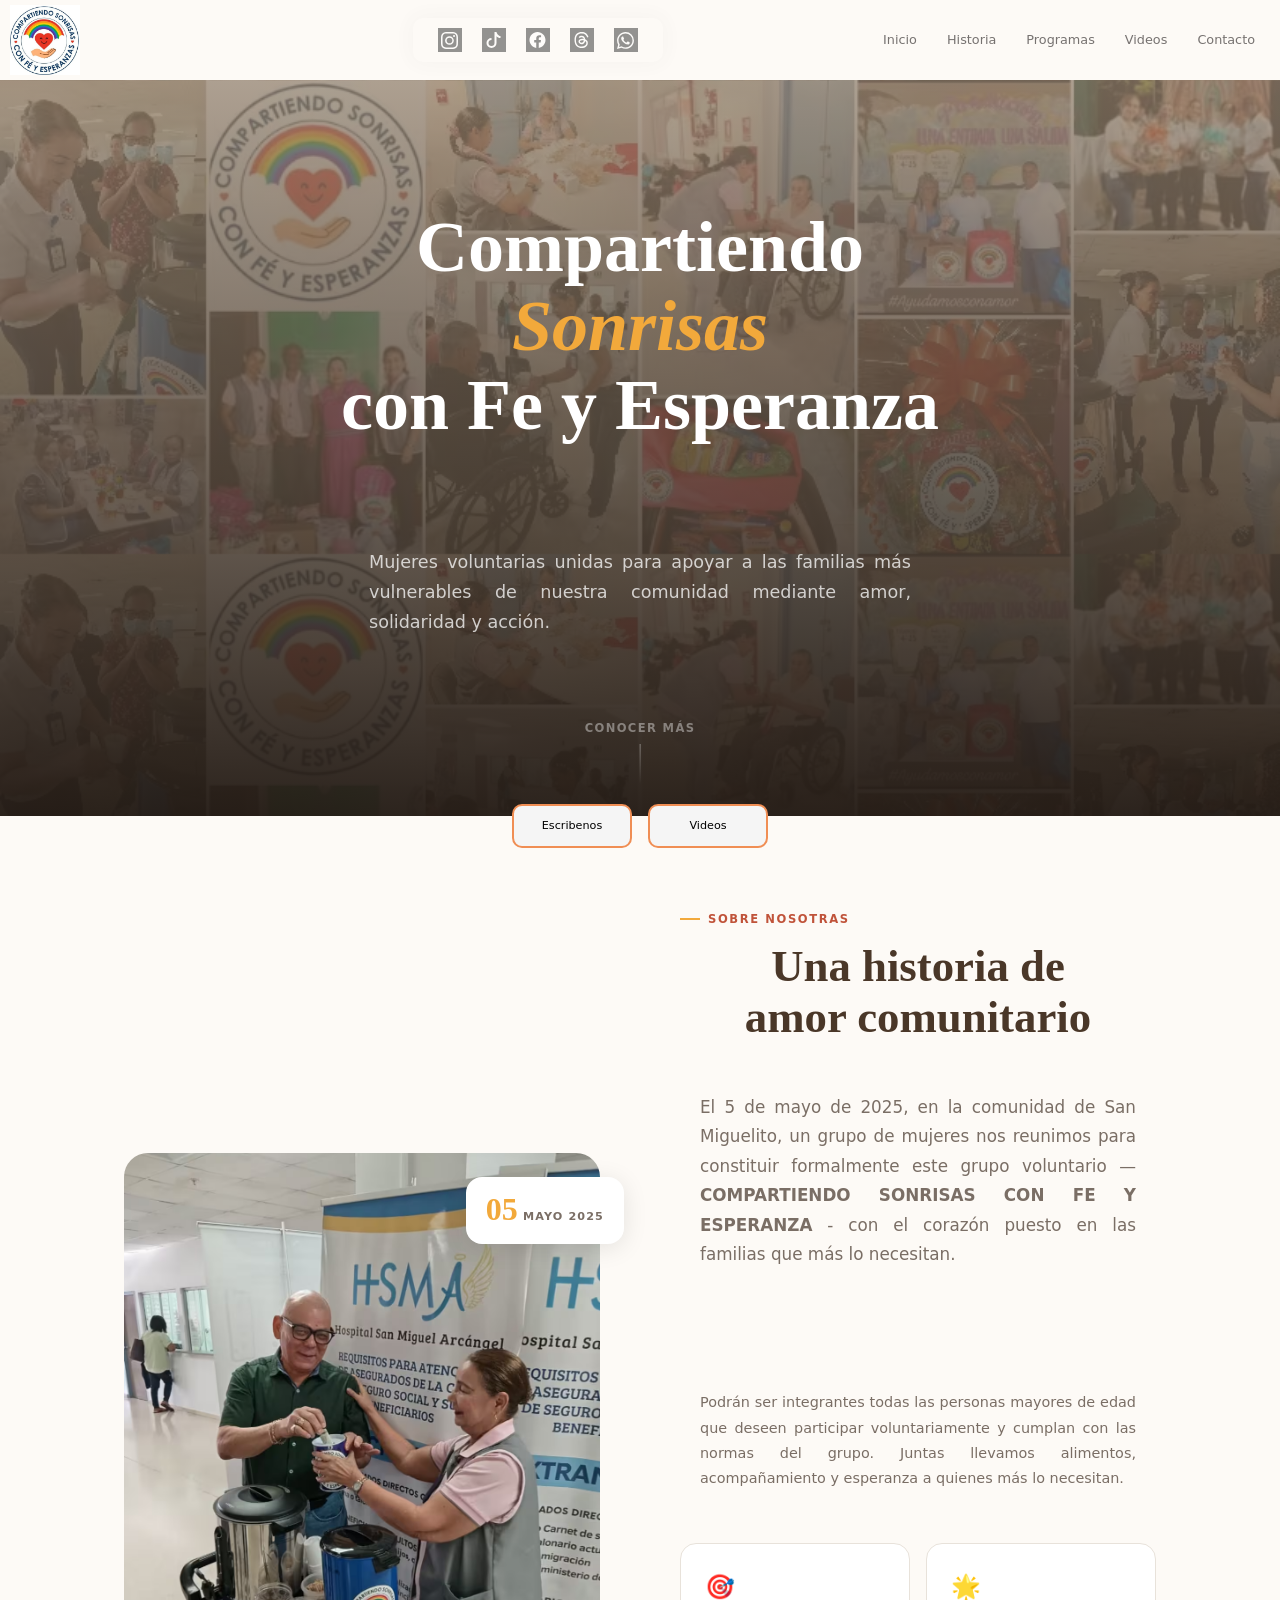
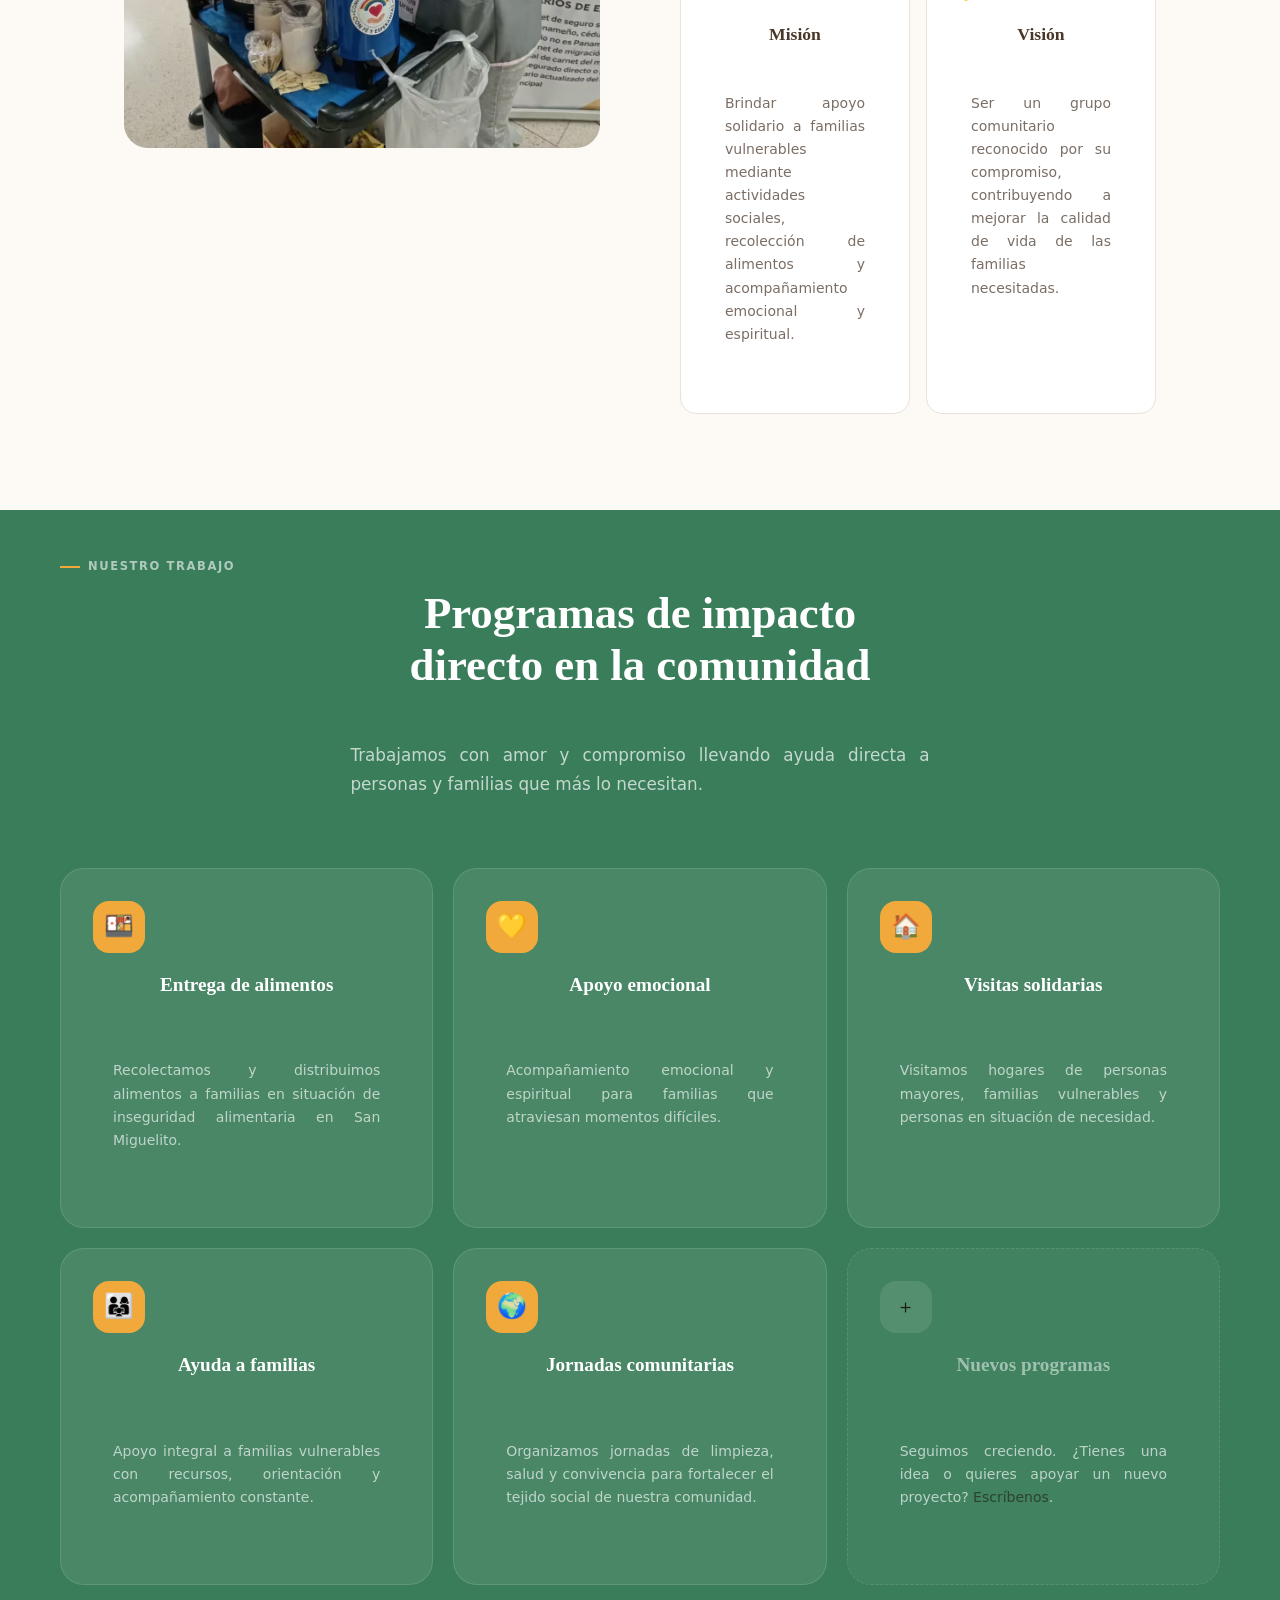
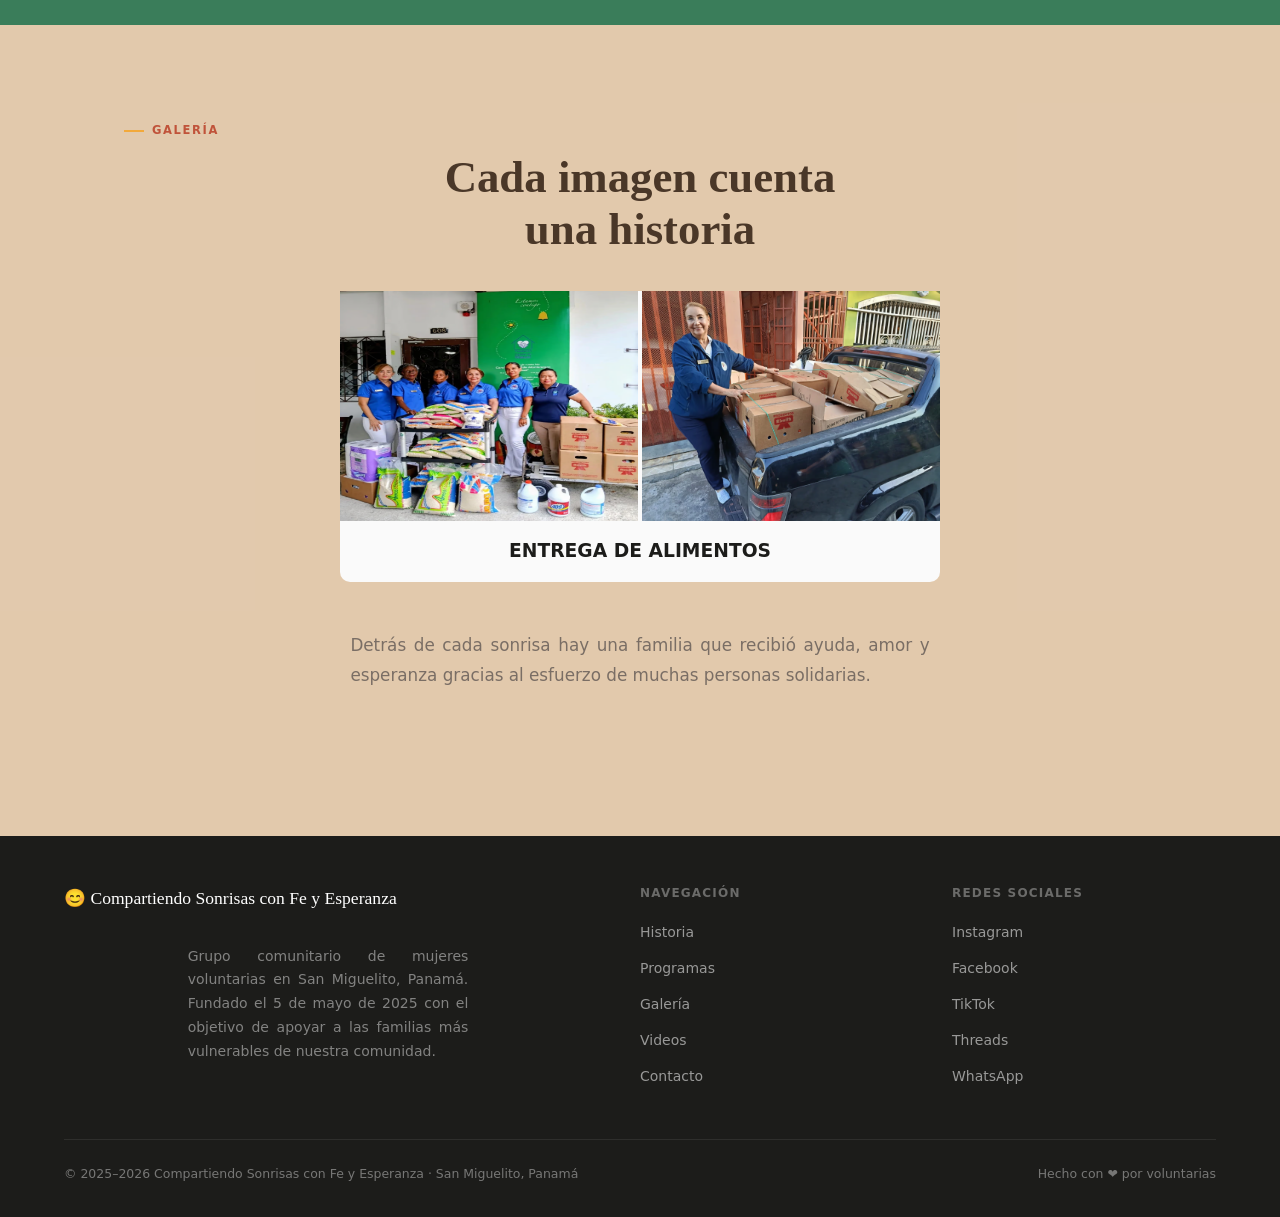
<file: index.html>
<!DOCTYPE html>
<html lang="es">
<head>
	<meta charset="utf-8">
	<meta name="viewport" content="width=device-width, initial-scale=1">
	<title>COMPARTIENDO SONRISAS CON FE Y ESPERANZA</title>

	<link rel="stylesheet" type="text/css" href="public/css/nav.css">

	<link rel="stylesheet" type="text/css" href="public/css/main.css">

	<link rel="preload" href="/public/img/main.avif" as="image" type="image/avif" fetchpriority="high">

	<script type="text/javascript" src="public/scripts/cookies.js" defer></script>

	<script type="text/javascript" src="public/scripts/nav.js" defer></script>

	<script type="text/javascript" src="public/scripts/views.js" defer></script>

	<script type="text/javascript" src="public/scripts/main.js" defer></script>

	<meta name="title" content="COMPARTIENDO SONRISAS CON FE Y ESPERANZA" >
	<meta name="description" content="Nuestro objetivo es apoyar a las familias en situación de necesidad en la comunidad. Ser un grupo comunitario reconocido por su compromiso y labor social.">
	<meta name="keywords" content="grupo comunitario, fundación COMPARTIENDO SONRISAS, Panamá, ayuda solidaria para familias necesitadas, comunidad">
	<meta property="og:title" content="COMPARTIENDO SONRISAS CON FE Y ESPERANZA" >
    <meta property="og:url" content="https://compartiendo-sonrisas.desarrolladorweb.blog">
    <meta property="og:site_name" content="COMPARTIENDO SONRISAS CON FE Y ESPERANZA">
    <meta property="og:locale" content="es_LA">
    <meta property="og:type" content="website">
	<meta property="og:image" content="https://compartiendo-sonrisas.desarrolladorweb.blog/favicons/logo.jpg">
	<meta property="og:video:width" content="500" />
    <meta property="og:video:height" content="500" />

	<meta name="twitter:card" content="summary">
    <meta name="twitter:title" content="COMPARTIENDO SONRISAS CON FE Y ESPERANZA">
    <meta name="twitter:description" content="Ser un grupo comunitario reconocido por su compromiso y labor social, que contribuya a mejorar la calidad de vida de las familias necesitadas.">
    <!-- <meta property="twitter:url" content="https://www.x.com/ChrisWebDev30" > -->
    <meta name="twitter:image" content="https://compartiendo-sonrisas.desarrolladorweb.blog/favicons/logo.jpg">
    <meta name="twitter:image:width" content="500">
	<meta name="twitter:image:height" content="500">
	
	<link rel="canonical" href="https://compartiendo-sonrisas.desarrolladorweb.blog/">

	<link rel="apple-touch-icon" sizes="57x57" href="/favicons/apple-icon-57x57.png">
	<link rel="apple-touch-icon" sizes="60x60" href="/favicons/apple-icon-60x60.png">
	<link rel="apple-touch-icon" sizes="72x72" href="/favicons/apple-icon-72x72.png">
	<link rel="apple-touch-icon" sizes="76x76" href="/favicons/apple-icon-76x76.png">
	<link rel="icon" type="image/png" href="/favicons/favicon-96x96.png" sizes="96x96" />
	<link rel="icon" type="image/svg+xml" href="/favicons/favicon.svg" sizes="any" />
	<link rel="apple-touch-icon" sizes="114x114" href="/favicons/apple-icon-114x114.png" type="image/png">
	<link rel="apple-touch-icon" sizes="120x120" href="/favicons/apple-icon-120x120.png" type="image/png">
	<link rel="apple-touch-icon" sizes="144x144" href="/favicons/apple-icon-144x144.png" type="image/png">
	<link rel="apple-touch-icon" sizes="152x152" href="/favicons/apple-icon-152x152.png" type="image/png">
	<link rel="apple-touch-icon" sizes="180x180" href="/favicons/apple-icon-180x180.png" type="image/png">
	<link rel="icon" type="image/png" sizes="192x192"  href="/favicons/android-icon-192x192.png">
	<link rel="icon" type="image/png" sizes="32x32" href="/favicons/favicon-32x32.png">
	<link rel="icon" type="image/png" sizes="96x96" href="/favicons/favicon-96x96.png">
	<link rel="icon" type="image/png" sizes="16x16" href="/favicons/favicon-16x16.png">
	<link rel="shortcut icon" type="image/x-icon" href="/favicon.ico">
	<link rel="manifest" href="/site.webmanifest" />
	<link rel="manifest" href="/manifest.json">
	<meta name="apple-mobile-web-app-title" content="Compartiendo Sonrisas" />
	<meta name="msapplication-TileColor" content="#ffffff">
	<meta name="msapplication-TileImage" content="/favicons/ms-icon-144x144.png">
	<meta name="theme-color" content="#ffffff">
</head>
<body>
	<header>
		<nav class="navbar">
			<div class="logo"></div>
			<div class="collapse navbar-collapse">
				<ul class="nav-bar">
					<li class="nav-item">
						<a class="nav-link active" href="#"> Inicio </a>
					</li>
					<li class="nav-item">
						<a class="nav-link" href="#history"> Historia </a>
					</li>		
					<li class="nav-item">
						<a class="nav-link" href="#program"> Programas </a>
					</li>
					<li class="nav-item">
						<a class="nav-link" href="pages/video.html#video"> Videos </a>
					</li>
					<li class="nav-item">
						<a class="nav-link" href="pages/contacto.html#form"> Contacto </a>
					</li>
				</ul>
			</div>
			<button class="btn-menu" title="menu"></button>
		</nav>

		<section class="hero">
		    <div class="hero-bg"></div>
		    <div class="hero-overlay"></div>
		    <div class="hero-content">
		      <!-- <span class="hero-badge">🤝 Grupo Comunitario · San Miguelito, Panamá</span> -->
		      <h1 class="hero-title">
		        Compartiendo<br><em>Sonrisas</em><br>con Fe y Esperanza
		      </h1>
		      <p class="hero-sub">
		        Mujeres voluntarias unidas para apoyar a las familias más vulnerables de nuestra comunidad mediante amor, solidaridad y acción.
		      </p>
		      <!-- <div class="hero-actions">
		        <a href="pages/contacto.html" class="btn-primary">
		          ✉️ Únete o escríbenos
		        </a>
		        <a href="pages/video.html" class="btn-ghost">
		          ▶ Ver nuestro trabajo
		        </a>
		      </div> -->
		    </div>
		    <span class="hero-scroll">Conocer más</span>
		  </section>

		<!-- <div class="first-content">
			<h1 class="hero-title">
		       Compartiendo<br><em>Sonrisas</em><br>con Fe y Esperanza
		    </h1>
			<picture>
				<img src="public/img/main.avif" alt="COMPARTIENDO SONRISAS">
			</picture>
			<div class="title">
				<div>COMPARTIENDO SONRISAS 
					<span>CON FE Y ESPERANZA</span>
				</div>
				<p>Nuestro objetivo es apoyar a las familias en situación de necesidad en la comunidad.</p>
			</div>
		</div> -->

		<!-- <div class="impact-strip">
		    <div class="impact-item">
		      <span class="impact-num">2025</span>
		      <span class="impact-label">Año de fundación</span>
		    </div>
		    <div class="impact-item">
		      <span class="impact-num">5</span>
		      <span class="impact-label">Programas activos</span>
		    </div>
		    <div class="impact-item">
		      <span class="impact-num">100%</span>
		      <span class="impact-label">Voluntario</span>
		    </div>
		    <div class="impact-item">
		      <span class="impact-num">San<br>Miguelito</span>
		      <span class="impact-label">Comunidad</span>
		    </div>
		  </div> -->
	</header>
	<main>
		<section id="main">
			<div class="card-container">
				<div class="card">
				  <div class="card-details">
				    <p class="text-title">Escribenos</p>
				  </div>
				  <button class="card-button"><a href="pages/contacto.html#form">Ir a...</a></button>
				</div>
				<div class="card">
				  <div class="card-details">
				    <p class="text-title">Videos</p>
				  </div>
				  <button class="card-button"><a href="pages/video.html">Ir a...</a></button>
				</div>
			</div>
		</section>

		<!-- <section class="container" id="history">
			<h2>SOBRE NOSOTROS</h2>
			<div class="mision-vision">

				<article class="mision">
					<h3>Historia</h3>
					<p class="parraf">En la comunidad de San Miguelito, a los 05 días del mes de mayo del año 2025, nos reunimos con el fin de constituir formalmente el Grupo Comunitario de Mujeres Voluntarias <strong>COMPARTIENDO SONRISAS CON FE Y ESPERANZA</strong>, con el objetivo de apoyar a las familias de nuestra comunidad en situación de necesidad, mediante actividades solidarias, recolecta de alimentos y otros programas de beneficio social.</p>
				</article>


				<article class="mision">
					<h3>Misión</h3>
					<p class="parraf">Brindar apoyo solidario a familias en situación de vulnerabilidad en la comunidad de San Miguelito, mediante actividades sociales, recolección de alimentos y acompañamiento emocional y espiritual, promoviendo la solidaridad y el bienestar comunitario.</p>
				</article>

				<article class="vision">
					<h3>Visión</h3>
					<p class="parraf">Ser un grupo comunitario reconocido por su compromiso y labor social, que contribuya a mejorar la calidad de vida de las familias necesitadas, fomentando una comunidad más unida, solidaria y llena de fe y esperanza.</p>
				</article>
			</div>
		</section> -->

		<div class="section" id="history">
		    <div class="historia-layout">
		      <div class="historia-img-wrap">
		        <!-- <img src="public/img/main.avif" alt="Mujeres voluntarias de Compartiendo Sonrisas en San Miguelito" loading="lazy"> -->
		        <img src="public/img/voluntariado/new_img_b.avif" alt="Mujeres voluntarias de Compartiendo Sonrisas en San Miguelito" loading="lazy">
		        <div class="historia-date-tag">
		          <span class="day">05</span>
		          <span class="month">Mayo 2025</span>
		        </div>
		      </div>
		      <div class="historia-content">
		        <span class="section-tag">Sobre nosotras</span>
		        <h2 class="section-title">Una historia de<br>amor comunitario</h2>
		        <p class="section-lead">
		          El 5 de mayo de 2025, en la comunidad de San Miguelito, un grupo de mujeres nos reunimos para constituir formalmente este grupo voluntario — <strong>COMPARTIENDO SONRISAS CON FE Y ESPERANZA</strong> - con el corazón puesto en las familias que más lo necesitan.
		        </p>
		        <br>
		        <p style="font-size:0.9rem;color:var(--muted);line-height:1.75;">
		          Podrán ser integrantes todas las personas mayores de edad que deseen participar voluntariamente y cumplan con las normas del grupo. Juntas llevamos alimentos, acompañamiento y esperanza a quienes más lo necesitan.
		        </p>
		        <div class="cards-mision">
		          <div class="card-mv">
		            <span class="card-mv-icon">🎯</span>
		            <h3 class="card-mv-title">Misión</h3>
		            <p>Brindar apoyo solidario a familias vulnerables mediante actividades sociales, recolección de alimentos y acompañamiento emocional y espiritual.</p>
		          </div>
		          <div class="card-mv">
		            <span class="card-mv-icon">🌟</span>
		            <h3 class="card-mv-title">Visión</h3>
		            <p>Ser un grupo comunitario reconocido por su compromiso, contribuyendo a mejorar la calidad de vida de las familias necesitadas.</p>
		          </div>
		        </div>
		      </div>
		    </div>
		  </div>

		<!-- <section class="container" id="program">
			
			<div class="program-content">

			<div class="program-text">
				<h2>NUESTRO TRABAJO</h2>
				<p class="parraf"><strong>Trabajamos con amor y comprosimo</strong> llevando ayuda directa a personas y familias que más lo necesitan.</p>

				<p class="parraf">Podrán ser integrantes todas las personas mayores de edad que deseen participar voluntariamente y cumplan con las normas del grupo.</p>

				<ul class="program-list">
					<li>Entrega de alimentos</li>
					<li>Apoyo emocional y espiritual</li>
					<li>Visitas solidarias</li>
					<li>Ayuda a familias vulnerables</li>
					<li>Jornadas comunitarias.</li>
				</ul>
			</div>

			<div class="images-container">
				<h2>GALERÍA</h2>
				<div class="images-content carousel-inner">
				</div>
				<div class="galeria">
					
					<p class="parraf">Cada imagen cuenta una historia. Detrás de cada sonrisa hay una familia que recibió ayuda, amor y esperanza gracias al esfuerzo de muchas personas solidarias.</p>
				</div>
			</div>

			<div class="modal">
				<span class="close">X</span>
				<picture class="modal-content">
				</picture>
			</div>
			</div>
		</section> -->
		<section class="programas-bg" id="program">
		    <div class="programas-inner">
		      <span class="section-tag">Nuestro trabajo</span>
		      <h2 class="section-title">Programas de impacto<br>directo en la comunidad</h2>
		      <p class="section-lead">Trabajamos con amor y compromiso llevando ayuda directa a personas y familias que más lo necesitan.</p>
		      <div class="programs-grid">
		        <div class="program-card">
		          <div class="program-icon">🍱</div>
		          <h3 class="program-name">Entrega de alimentos</h3>
		          <p class="program-desc">Recolectamos y distribuimos alimentos a familias en situación de inseguridad alimentaria en San Miguelito.</p>
		        </div>
		        <div class="program-card">
		          <div class="program-icon">💛</div>
		          <h3 class="program-name">Apoyo emocional</h3>
		          <p class="program-desc">Acompañamiento emocional y espiritual para familias que atraviesan momentos difíciles.</p>
		        </div>
		        <div class="program-card">
		          <div class="program-icon">🏠</div>
		          <h3 class="program-name">Visitas solidarias</h3>
		          <p class="program-desc">Visitamos hogares de personas mayores, familias vulnerables y personas en situación de necesidad.</p>
		        </div>
		        <div class="program-card">
		          <div class="program-icon">👨‍👩‍👧</div>
		          <h3 class="program-name">Ayuda a familias</h3>
		          <p class="program-desc">Apoyo integral a familias vulnerables con recursos, orientación y acompañamiento constante.</p>
		        </div>
		        <div class="program-card">
		          <div class="program-icon">🌍</div>
		          <h3 class="program-name">Jornadas comunitarias</h3>
		          <p class="program-desc">Organizamos jornadas de limpieza, salud y convivencia para fortalecer el tejido social de nuestra comunidad.</p>
		        </div>
		        <div class="program-card" style="background:rgba(255,255,255,0.04);border-style:dashed;cursor:default;">
		          <div class="program-icon" style="background:rgba(255,255,255,0.1);font-size:1.2rem;">＋</div>
		          <h3 class="program-name" style="color:rgba(255,255,255,0.5);">Nuevos programas</h3>
		          <p class="program-desc">Seguimos creciendo. ¿Tienes una idea o quieres apoyar un nuevo proyecto? <a href="pages/contacto.html" title="ir a formulario">Escríbenos</a>. </p>
		        </div>
		      </div>
		    </div>
		</section>

		<section>
			<div class="section images-container" id="galeria">
				<span class="section-tag">Galería</span>
			    <h2 class="section-title">Cada imagen cuenta<br>una historia</h2>
			    <div class="images-content carousel-inner">
				</div>
			    <p class="section-lead">Detrás de cada sonrisa hay una familia que recibió ayuda, amor y esperanza gracias al esfuerzo de muchas personas solidarias.</p>
			</div>

			<div class="modal">
				<span class="close">X</span>
				<picture class="modal-content">
				</picture>
			</div>
		</section>
	</main>
	<!-- <footer>
		<div class="card-social">
		  <a href="https://instagram.com/compartiendosonrisas29" target="_blank" class="socialContainer containerOne">
		    <svg class="socialSvg instagramSvg" viewBox="0 0 16 16"> <path d="M8 0C5.829 0 5.556.01 4.703.048 3.85.088 3.269.222 2.76.42a3.917 3.917 0 0 0-1.417.923A3.927 3.927 0 0 0 .42 2.76C.222 3.268.087 3.85.048 4.7.01 5.555 0 5.827 0 8.001c0 2.172.01 2.444.048 3.297.04.852.174 1.433.372 1.942.205.526.478.972.923 1.417.444.445.89.719 1.416.923.51.198 1.09.333 1.942.372C5.555 15.99 5.827 16 8 16s2.444-.01 3.298-.048c.851-.04 1.434-.174 1.943-.372a3.916 3.916 0 0 0 1.416-.923c.445-.445.718-.891.923-1.417.197-.509.332-1.09.372-1.942C15.99 10.445 16 10.173 16 8s-.01-2.445-.048-3.299c-.04-.851-.175-1.433-.372-1.941a3.926 3.926 0 0 0-.923-1.417A3.911 3.911 0 0 0 13.24.42c-.51-.198-1.092-.333-1.943-.372C10.443.01 10.172 0 7.998 0h.003zm-.717 1.442h.718c2.136 0 2.389.007 3.232.046.78.035 1.204.166 1.486.275.373.145.64.319.92.599.28.28.453.546.598.92.11.281.24.705.275 1.485.039.843.047 1.096.047 3.231s-.008 2.389-.047 3.232c-.035.78-.166 1.203-.275 1.485a2.47 2.47 0 0 1-.599.919c-.28.28-.546.453-.92.598-.28.11-.704.24-1.485.276-.843.038-1.096.047-3.232.047s-2.39-.009-3.233-.047c-.78-.036-1.203-.166-1.485-.276a2.478 2.478 0 0 1-.92-.598 2.48 2.48 0 0 1-.6-.92c-.109-.281-.24-.705-.275-1.485-.038-.843-.046-1.096-.046-3.233 0-2.136.008-2.388.046-3.231.036-.78.166-1.204.276-1.486.145-.373.319-.64.599-.92.28-.28.546-.453.92-.598.282-.11.705-.24 1.485-.276.738-.034 1.024-.044 2.515-.045v.002zm4.988 1.328a.96.96 0 1 0 0 1.92.96.96 0 0 0 0-1.92zm-4.27 1.122a4.109 4.109 0 1 0 0 8.217 4.109 4.109 0 0 0 0-8.217zm0 1.441a2.667 2.667 0 1 1 0 5.334 2.667 2.667 0 0 1 0-5.334z"></path> </svg>
		  </a>
		  
		  <a href="https://www.tiktok.com/@compartiendo.sonr5" target="_blank" class="socialContainer containerTwo">
		    <svg xmlns="http://www.w3.org/2000/svg" width="16" height="16" fill="#fafafa" class="socialSvg bi bi-tiktok" viewBox="0 0 16 16">
			  <path d="M9 0h1.98c.144.715.54 1.617 1.235 2.512C12.895 3.389 13.797 4 15 4v2c-1.753 0-3.07-.814-4-1.829V11a5 5 0 1 1-5-5v2a3 3 0 1 0 3 3z"/>
			</svg>
		   </a>

		   <a href="https://www.facebook.com/people/Compartiendo-Sonrisas-Ampudia/pfbid02hKB7UkJoADkLt3C9UBY9sQr3TLZcrtAbQcBfCPFKQh1a2uAmHcL1jmY6x9bHp9JSl/" target="_blank" class="socialContainer containerTwo">
		    <svg xmlns="http://www.w3.org/2000/svg" width="16" height="16" fill="#fafafa" class="socialSvg bi bi-facebook" viewBox="0 0 16 16">
			  <path d="M16 8.049c0-4.446-3.582-8.05-8-8.05C3.58 0-.002 3.603-.002 8.05c0 4.017 2.926 7.347 6.75 7.951v-5.625h-2.03V8.05H6.75V6.275c0-2.017 1.195-3.131 3.022-3.131.876 0 1.791.157 1.791.157v1.98h-1.009c-.993 0-1.303.621-1.303 1.258v1.51h2.218l-.354 2.326H9.25V16c3.824-.604 6.75-3.934 6.75-7.951"/>
			</svg>
		   </a>
		    
		  <a href="https://threads.com/compartiendosonrisas29" target="_blank" class="socialContainer containerThree">
		    <svg xmlns="http://www.w3.org/2000/svg" width="16" height="16" fill="#fafafa" class="socialSvg bi bi-threads" viewBox="0 0 16 16">
			  <path d="M6.321 6.016c-.27-.18-1.166-.802-1.166-.802.756-1.081 1.753-1.502 3.132-1.502.975 0 1.803.327 2.394.948s.928 1.509 1.005 2.644q.492.207.905.484c1.109.745 1.719 1.86 1.719 3.137 0 2.716-2.226 5.075-6.256 5.075C4.594 16 1 13.987 1 7.994 1 2.034 4.482 0 8.044 0 9.69 0 13.55.243 15 5.036l-1.36.353C12.516 1.974 10.163 1.43 8.006 1.43c-3.565 0-5.582 2.171-5.582 6.79 0 4.143 2.254 6.343 5.63 6.343 2.777 0 4.847-1.443 4.847-3.556 0-1.438-1.208-2.127-1.27-2.127-.236 1.234-.868 3.31-3.644 3.31-1.618 0-3.013-1.118-3.013-2.582 0-2.09 1.984-2.847 3.55-2.847.586 0 1.294.04 1.663.114 0-.637-.54-1.728-1.9-1.728-1.25 0-1.566.405-1.967.868ZM8.716 8.19c-2.04 0-2.304.87-2.304 1.416 0 .878 1.043 1.168 1.6 1.168 1.02 0 2.067-.282 2.232-2.423a6.2 6.2 0 0 0-1.528-.161"/>
			</svg>
		  </a>
		  
		  <a href="https://wa.me/50769937543" target="_blank" class="socialContainer containerFour">
		    <svg class="socialSvg whatsappSvg" viewBox="0 0 16 16"> <path d="M13.601 2.326A7.854 7.854 0 0 0 7.994 0C3.627 0 .068 3.558.064 7.926c0 1.399.366 2.76 1.057 3.965L0 16l4.204-1.102a7.933 7.933 0 0 0 3.79.965h.004c4.368 0 7.926-3.558 7.93-7.93A7.898 7.898 0 0 0 13.6 2.326zM7.994 14.521a6.573 6.573 0 0 1-3.356-.92l-.24-.144-2.494.654.666-2.433-.156-.251a6.56 6.56 0 0 1-1.007-3.505c0-3.626 2.957-6.584 6.591-6.584a6.56 6.56 0 0 1 4.66 1.931 6.557 6.557 0 0 1 1.928 4.66c-.004 3.639-2.961 6.592-6.592 6.592zm3.615-4.934c-.197-.099-1.17-.578-1.353-.646-.182-.065-.315-.099-.445.099-.133.197-.513.646-.627.775-.114.133-.232.148-.43.05-.197-.1-.836-.308-1.592-.985-.59-.525-.985-1.175-1.103-1.372-.114-.198-.011-.304.088-.403.087-.088.197-.232.296-.346.1-.114.133-.198.198-.33.065-.134.034-.248-.015-.347-.05-.099-.445-1.076-.612-1.47-.16-.389-.323-.335-.445-.34-.114-.007-.247-.007-.38-.007a.729.729 0 0 0-.529.247c-.182.198-.691.677-.691 1.654 0 .977.71 1.916.81 2.049.098.133 1.394 2.132 3.383 2.992.47.205.84.326 1.129.418.475.152.904.129 1.246.08.38-.058 1.171-.48 1.338-.943.164-.464.164-.86.114-.943-.049-.084-.182-.133-.38-.232z"></path> </svg>
		  </a>
		</div>

		<div class="footer-rights">
			<p>Copyright © <span class="date"></span>  COMPARTIENDO SONRISAS CON FE Y ESPERANZA </p>
		</div>
		         
	</footer> -->

	<footer>
    <div class="footer-inner">
      <div class="footer-brand">
        <div class="footer-brand-name">😊 Compartiendo Sonrisas con Fe y Esperanza</div>
        <p>Grupo comunitario de mujeres voluntarias en San Miguelito, Panamá. Fundado el 5 de mayo de 2025 con el objetivo de apoyar a las familias más vulnerables de nuestra comunidad.</p>
      </div>
      <div class="footer-col">
        <h4>Navegación</h4>
        <ul>
          <li><a href="#historia">Historia</a></li>
          <li><a href="#programas">Programas</a></li>
          <li><a href="#galeria">Galería</a></li>
          <li><a href="pages/video.html">Videos</a></li>
          <li><a href="pages/contacto.html">Contacto</a></li>
        </ul>
      </div>
      <div class="footer-col">
        <h4>Redes sociales</h4>
        <ul>
          <li><a href="https://instagram.com/compartiendosonrisas29" target="_blank" rel="noopener">Instagram</a></li>
          <li><a href="https://www.facebook.com/people/Compartiendo-Sonrisas-Ampudia/pfbid02hKB7UkJoADkLt3C9UBY9sQr3TLZcrtAbQcBfCPFKQh1a2uAmHcL1jmY6b9bHp9JSl/" target="_blank" rel="noopener">Facebook</a></li>
          <li><a href="https://www.tiktok.com/@compartiendo.sonr5" target="_blank" rel="noopener">TikTok</a></li>
          <li><a href="https://threads.com/compartiendosonrisas29" target="_blank" rel="noopener">Threads</a></li>
          <li><a href="https://wa.me/50769937543" target="_blank" rel="noopener">WhatsApp</a></li>
        </ul>
      </div>
    </div>
    <div class="footer-bottom">
      <span>© 2025–2026 Compartiendo Sonrisas con Fe y Esperanza · San Miguelito, Panamá</span>
      <span>Hecho con ❤️ por voluntarias</span>
    </div>
  </footer>
	<div class="card-social">
		  <a href="https://instagram.com/compartiendosonrisas29" target="_blank" class="socialContainer containerOne">
		    <svg class="socialSvg instagramSvg" viewBox="0 0 16 16"> <path d="M8 0C5.829 0 5.556.01 4.703.048 3.85.088 3.269.222 2.76.42a3.917 3.917 0 0 0-1.417.923A3.927 3.927 0 0 0 .42 2.76C.222 3.268.087 3.85.048 4.7.01 5.555 0 5.827 0 8.001c0 2.172.01 2.444.048 3.297.04.852.174 1.433.372 1.942.205.526.478.972.923 1.417.444.445.89.719 1.416.923.51.198 1.09.333 1.942.372C5.555 15.99 5.827 16 8 16s2.444-.01 3.298-.048c.851-.04 1.434-.174 1.943-.372a3.916 3.916 0 0 0 1.416-.923c.445-.445.718-.891.923-1.417.197-.509.332-1.09.372-1.942C15.99 10.445 16 10.173 16 8s-.01-2.445-.048-3.299c-.04-.851-.175-1.433-.372-1.941a3.926 3.926 0 0 0-.923-1.417A3.911 3.911 0 0 0 13.24.42c-.51-.198-1.092-.333-1.943-.372C10.443.01 10.172 0 7.998 0h.003zm-.717 1.442h.718c2.136 0 2.389.007 3.232.046.78.035 1.204.166 1.486.275.373.145.64.319.92.599.28.28.453.546.598.92.11.281.24.705.275 1.485.039.843.047 1.096.047 3.231s-.008 2.389-.047 3.232c-.035.78-.166 1.203-.275 1.485a2.47 2.47 0 0 1-.599.919c-.28.28-.546.453-.92.598-.28.11-.704.24-1.485.276-.843.038-1.096.047-3.232.047s-2.39-.009-3.233-.047c-.78-.036-1.203-.166-1.485-.276a2.478 2.478 0 0 1-.92-.598 2.48 2.48 0 0 1-.6-.92c-.109-.281-.24-.705-.275-1.485-.038-.843-.046-1.096-.046-3.233 0-2.136.008-2.388.046-3.231.036-.78.166-1.204.276-1.486.145-.373.319-.64.599-.92.28-.28.546-.453.92-.598.282-.11.705-.24 1.485-.276.738-.034 1.024-.044 2.515-.045v.002zm4.988 1.328a.96.96 0 1 0 0 1.92.96.96 0 0 0 0-1.92zm-4.27 1.122a4.109 4.109 0 1 0 0 8.217 4.109 4.109 0 0 0 0-8.217zm0 1.441a2.667 2.667 0 1 1 0 5.334 2.667 2.667 0 0 1 0-5.334z"></path> </svg>
		  </a>
		  
		  <a href="https://www.tiktok.com/@compartiendo.sonr5" target="_blank" class="socialContainer containerTwo">
		    <svg xmlns="http://www.w3.org/2000/svg" width="16" height="16" fill="#fafafa" class="socialSvg bi bi-tiktok" viewBox="0 0 16 16">
			  <path d="M9 0h1.98c.144.715.54 1.617 1.235 2.512C12.895 3.389 13.797 4 15 4v2c-1.753 0-3.07-.814-4-1.829V11a5 5 0 1 1-5-5v2a3 3 0 1 0 3 3z"/>
			</svg>
		   </a>

		   <a href="https://www.facebook.com/people/Compartiendo-Sonrisas-Ampudia/pfbid02hKB7UkJoADkLt3C9UBY9sQr3TLZcrtAbQcBfCPFKQh1a2uAmHcL1jmY6x9bHp9JSl/" target="_blank" class="socialContainer containerTwo">
		    <svg xmlns="http://www.w3.org/2000/svg" width="16" height="16" fill="#fafafa" class="socialSvg bi bi-facebook" viewBox="0 0 16 16">
			  <path d="M16 8.049c0-4.446-3.582-8.05-8-8.05C3.58 0-.002 3.603-.002 8.05c0 4.017 2.926 7.347 6.75 7.951v-5.625h-2.03V8.05H6.75V6.275c0-2.017 1.195-3.131 3.022-3.131.876 0 1.791.157 1.791.157v1.98h-1.009c-.993 0-1.303.621-1.303 1.258v1.51h2.218l-.354 2.326H9.25V16c3.824-.604 6.75-3.934 6.75-7.951"/>
			</svg>
		   </a>
		    
		  <a href="https://threads.com/compartiendosonrisas29" target="_blank" class="socialContainer containerThree">
		    <svg xmlns="http://www.w3.org/2000/svg" width="16" height="16" fill="#fafafa" class="socialSvg bi bi-threads" viewBox="0 0 16 16">
			  <path d="M6.321 6.016c-.27-.18-1.166-.802-1.166-.802.756-1.081 1.753-1.502 3.132-1.502.975 0 1.803.327 2.394.948s.928 1.509 1.005 2.644q.492.207.905.484c1.109.745 1.719 1.86 1.719 3.137 0 2.716-2.226 5.075-6.256 5.075C4.594 16 1 13.987 1 7.994 1 2.034 4.482 0 8.044 0 9.69 0 13.55.243 15 5.036l-1.36.353C12.516 1.974 10.163 1.43 8.006 1.43c-3.565 0-5.582 2.171-5.582 6.79 0 4.143 2.254 6.343 5.63 6.343 2.777 0 4.847-1.443 4.847-3.556 0-1.438-1.208-2.127-1.27-2.127-.236 1.234-.868 3.31-3.644 3.31-1.618 0-3.013-1.118-3.013-2.582 0-2.09 1.984-2.847 3.55-2.847.586 0 1.294.04 1.663.114 0-.637-.54-1.728-1.9-1.728-1.25 0-1.566.405-1.967.868ZM8.716 8.19c-2.04 0-2.304.87-2.304 1.416 0 .878 1.043 1.168 1.6 1.168 1.02 0 2.067-.282 2.232-2.423a6.2 6.2 0 0 0-1.528-.161"/>
			</svg>
		  </a>
		  
		  <a href="https://wa.me/50769937543" target="_blank" class="socialContainer containerFour">
		    <svg class="socialSvg whatsappSvg" viewBox="0 0 16 16"> <path d="M13.601 2.326A7.854 7.854 0 0 0 7.994 0C3.627 0 .068 3.558.064 7.926c0 1.399.366 2.76 1.057 3.965L0 16l4.204-1.102a7.933 7.933 0 0 0 3.79.965h.004c4.368 0 7.926-3.558 7.93-7.93A7.898 7.898 0 0 0 13.6 2.326zM7.994 14.521a6.573 6.573 0 0 1-3.356-.92l-.24-.144-2.494.654.666-2.433-.156-.251a6.56 6.56 0 0 1-1.007-3.505c0-3.626 2.957-6.584 6.591-6.584a6.56 6.56 0 0 1 4.66 1.931 6.557 6.557 0 0 1 1.928 4.66c-.004 3.639-2.961 6.592-6.592 6.592zm3.615-4.934c-.197-.099-1.17-.578-1.353-.646-.182-.065-.315-.099-.445.099-.133.197-.513.646-.627.775-.114.133-.232.148-.43.05-.197-.1-.836-.308-1.592-.985-.59-.525-.985-1.175-1.103-1.372-.114-.198-.011-.304.088-.403.087-.088.197-.232.296-.346.1-.114.133-.198.198-.33.065-.134.034-.248-.015-.347-.05-.099-.445-1.076-.612-1.47-.16-.389-.323-.335-.445-.34-.114-.007-.247-.007-.38-.007a.729.729 0 0 0-.529.247c-.182.198-.691.677-.691 1.654 0 .977.71 1.916.81 2.049.098.133 1.394 2.132 3.383 2.992.47.205.84.326 1.129.418.475.152.904.129 1.246.08.38-.058 1.171-.48 1.338-.943.164-.464.164-.86.114-.943-.049-.084-.182-.133-.38-.232z"></path> </svg>
		  </a>
		</div>

</body>
</html>
</file>
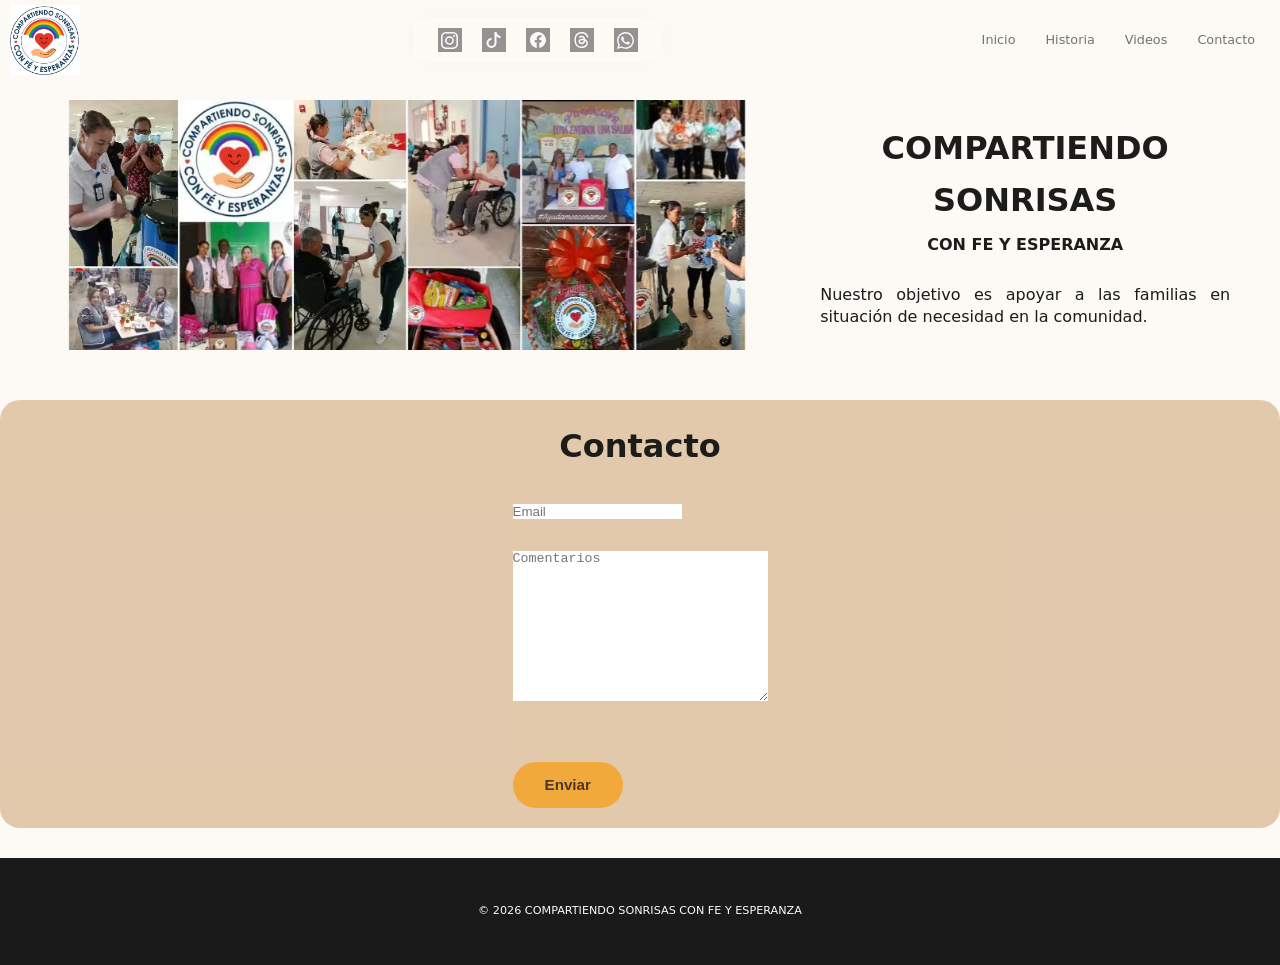
<file: pages/contacto.html>
<!DOCTYPE html>
<html>
<head>
	<meta charset="utf-8">
	<meta name="viewport" content="width=device-width, initial-scale=1">
	<title>Contacto | COMPARTIENDO SONRISAS</title>

	<link rel="stylesheet" type="text/css" href="../public/css/nav.css">

	<link rel="stylesheet" type="text/css" href="../public/css/contacto.css">

	<!-- <script type="text/javascript" src="public/scripts/cookies.js" defer></script> -->

	<script type="text/javascript" src="../public/scripts/nav.js" defer></script>

	<script type="text/javascript" src="../public/scripts/form.js" defer></script>

	<script type="text/javascript" src="../public/scripts/views.js" defer></script>

	<link rel="canonical" href="https://compartiendo-sonrisas.desarrolladorweb.blog/pages/contacto.html">
	
</head>
<body>
	<header>
		<nav class="navbar">
			<div class="logo">
				<!-- <span>LOGO</span> -->
			</div>
			<div class="collapse navbar-collapse">
				<ul class="nav-bar">
					<li class="nav-item">
						<a class="nav-link active" href="../index.html"> Inicio </a>
					</li>
					<!-- <li class="nav-item showQS"><a class="nav-link" href="#about"> ¿Quiénes Somos? </a></li> -->
					<li class="nav-item">
						<a class="nav-link" href="../index.html#history"> Historia </a>
					</li>		
					<!-- <li class="nav-item">
						<a class="nav-link" href="../index.html#program"> Programas </a>
					</li> -->
					<li class="nav-item">
						<a class="nav-link" href="video.html#video"> Videos </a>
					</li>
					<li class="nav-item">
						<a class="nav-link" href="#form"> Contacto </a>
					</li>

					<!-- <li class="nav-item showFQs"><a class="nav-link" href="#frequences"> Preguntas Frecuentes </a></li> -->
				</ul>
			</div>
			<button class="btn-menu" title="menu"></button>
		</nav>

		<div class="first-content">
			<h1 class="title-mobile">COMPARTIENDO SONRISAS 
					<span>CON FE Y ESPERANZA</span>
			</h1>
			<picture>
				<img src="../public/img/main.avif" alt="COMPARTIENDO SONRISAS">
			</picture>
			<!-- <video autoplay>
				<source src="./public/video/main.mp4" type="video/mp4">
			</video> -->

			<div class="title">
				<h1>COMPARTIENDO SONRISAS 
					<span>CON FE Y ESPERANZA</span>
				</h1>
				<p>Nuestro objetivo es apoyar a las familias en situación de necesidad en la comunidad.</p>
			</div>
		</div>
	</header>
	<main>
		<div class="card-body">
			<form id="form">
				<h1>Contacto</h1>
				<div class="form-group">
					<input type="email" name="email" class="form-control" placeholder="Email">
				</div>		
			    <br>
				<div class="form-group">
					<textarea class="form-control" name="control" placeholder="Comentarios" cols="30" rows="10"></textarea>
				</div>
				<br>
				<div class="form-group">
					<input type="hidden" name="web" value="csonrisas">
					<!-- <textarea class="form-control" name="from" placeholder="Comentarios" cols="30" rows="10"></textarea> -->
				</div>
				<br>
				<div class="form-group">
					<button title="Enviar" type="submit" class="btn btn-primary btn-block" id="demo-form">
						Enviar
					</button>
				</div>
				<span id="msg-error"></span>
			</form>
		</div>
	</main>

	<footer>

		<div class="card-social">
		  <a href="https://instagram.com/compartiendosonrisas29" target="_blank" class="socialContainer containerOne">
		    <svg class="socialSvg instagramSvg" viewBox="0 0 16 16"> <path d="M8 0C5.829 0 5.556.01 4.703.048 3.85.088 3.269.222 2.76.42a3.917 3.917 0 0 0-1.417.923A3.927 3.927 0 0 0 .42 2.76C.222 3.268.087 3.85.048 4.7.01 5.555 0 5.827 0 8.001c0 2.172.01 2.444.048 3.297.04.852.174 1.433.372 1.942.205.526.478.972.923 1.417.444.445.89.719 1.416.923.51.198 1.09.333 1.942.372C5.555 15.99 5.827 16 8 16s2.444-.01 3.298-.048c.851-.04 1.434-.174 1.943-.372a3.916 3.916 0 0 0 1.416-.923c.445-.445.718-.891.923-1.417.197-.509.332-1.09.372-1.942C15.99 10.445 16 10.173 16 8s-.01-2.445-.048-3.299c-.04-.851-.175-1.433-.372-1.941a3.926 3.926 0 0 0-.923-1.417A3.911 3.911 0 0 0 13.24.42c-.51-.198-1.092-.333-1.943-.372C10.443.01 10.172 0 7.998 0h.003zm-.717 1.442h.718c2.136 0 2.389.007 3.232.046.78.035 1.204.166 1.486.275.373.145.64.319.92.599.28.28.453.546.598.92.11.281.24.705.275 1.485.039.843.047 1.096.047 3.231s-.008 2.389-.047 3.232c-.035.78-.166 1.203-.275 1.485a2.47 2.47 0 0 1-.599.919c-.28.28-.546.453-.92.598-.28.11-.704.24-1.485.276-.843.038-1.096.047-3.232.047s-2.39-.009-3.233-.047c-.78-.036-1.203-.166-1.485-.276a2.478 2.478 0 0 1-.92-.598 2.48 2.48 0 0 1-.6-.92c-.109-.281-.24-.705-.275-1.485-.038-.843-.046-1.096-.046-3.233 0-2.136.008-2.388.046-3.231.036-.78.166-1.204.276-1.486.145-.373.319-.64.599-.92.28-.28.546-.453.92-.598.282-.11.705-.24 1.485-.276.738-.034 1.024-.044 2.515-.045v.002zm4.988 1.328a.96.96 0 1 0 0 1.92.96.96 0 0 0 0-1.92zm-4.27 1.122a4.109 4.109 0 1 0 0 8.217 4.109 4.109 0 0 0 0-8.217zm0 1.441a2.667 2.667 0 1 1 0 5.334 2.667 2.667 0 0 1 0-5.334z"></path> </svg>
		  </a>
		  
		  <a href="https://www.tiktok.com/@compartiendo.sonr5" target="_blank" class="socialContainer containerTwo">
		    <svg xmlns="http://www.w3.org/2000/svg" width="16" height="16" fill="#fafafa" class="socialSvg bi bi-tiktok" viewBox="0 0 16 16">
			  <path d="M9 0h1.98c.144.715.54 1.617 1.235 2.512C12.895 3.389 13.797 4 15 4v2c-1.753 0-3.07-.814-4-1.829V11a5 5 0 1 1-5-5v2a3 3 0 1 0 3 3z"/>
			</svg>
		   </a>

		   <a href="https://www.facebook.com/people/Compartiendo-Sonrisas-Ampudia/pfbid02hKB7UkJoADkLt3C9UBY9sQr3TLZcrtAbQcBfCPFKQh1a2uAmHcL1jmY6x9bHp9JSl/" target="_blank" class="socialContainer containerTwo">
		    <svg xmlns="http://www.w3.org/2000/svg" width="16" height="16" fill="#fafafa" class="bi bi-facebook" viewBox="0 0 16 16">
			  <path d="M16 8.049c0-4.446-3.582-8.05-8-8.05C3.58 0-.002 3.603-.002 8.05c0 4.017 2.926 7.347 6.75 7.951v-5.625h-2.03V8.05H6.75V6.275c0-2.017 1.195-3.131 3.022-3.131.876 0 1.791.157 1.791.157v1.98h-1.009c-.993 0-1.303.621-1.303 1.258v1.51h2.218l-.354 2.326H9.25V16c3.824-.604 6.75-3.934 6.75-7.951"/>
			</svg>
		   </a>

		    
		  <a href="https://threads.com/compartiendosonrisas29" target="_blank" class="socialContainer containerThree">
		    <svg xmlns="http://www.w3.org/2000/svg" width="16" height="16" fill="#fafafa" class="socialSvg bi bi-threads" viewBox="0 0 16 16">
			  <path d="M6.321 6.016c-.27-.18-1.166-.802-1.166-.802.756-1.081 1.753-1.502 3.132-1.502.975 0 1.803.327 2.394.948s.928 1.509 1.005 2.644q.492.207.905.484c1.109.745 1.719 1.86 1.719 3.137 0 2.716-2.226 5.075-6.256 5.075C4.594 16 1 13.987 1 7.994 1 2.034 4.482 0 8.044 0 9.69 0 13.55.243 15 5.036l-1.36.353C12.516 1.974 10.163 1.43 8.006 1.43c-3.565 0-5.582 2.171-5.582 6.79 0 4.143 2.254 6.343 5.63 6.343 2.777 0 4.847-1.443 4.847-3.556 0-1.438-1.208-2.127-1.27-2.127-.236 1.234-.868 3.31-3.644 3.31-1.618 0-3.013-1.118-3.013-2.582 0-2.09 1.984-2.847 3.55-2.847.586 0 1.294.04 1.663.114 0-.637-.54-1.728-1.9-1.728-1.25 0-1.566.405-1.967.868ZM8.716 8.19c-2.04 0-2.304.87-2.304 1.416 0 .878 1.043 1.168 1.6 1.168 1.02 0 2.067-.282 2.232-2.423a6.2 6.2 0 0 0-1.528-.161"/>
			</svg>
		  </a>
		  
		  <a href="https://wa.me/50769937543" target="_blank" class="socialContainer containerFour">
		    <svg class="socialSvg whatsappSvg" viewBox="0 0 16 16"> <path d="M13.601 2.326A7.854 7.854 0 0 0 7.994 0C3.627 0 .068 3.558.064 7.926c0 1.399.366 2.76 1.057 3.965L0 16l4.204-1.102a7.933 7.933 0 0 0 3.79.965h.004c4.368 0 7.926-3.558 7.93-7.93A7.898 7.898 0 0 0 13.6 2.326zM7.994 14.521a6.573 6.573 0 0 1-3.356-.92l-.24-.144-2.494.654.666-2.433-.156-.251a6.56 6.56 0 0 1-1.007-3.505c0-3.626 2.957-6.584 6.591-6.584a6.56 6.56 0 0 1 4.66 1.931 6.557 6.557 0 0 1 1.928 4.66c-.004 3.639-2.961 6.592-6.592 6.592zm3.615-4.934c-.197-.099-1.17-.578-1.353-.646-.182-.065-.315-.099-.445.099-.133.197-.513.646-.627.775-.114.133-.232.148-.43.05-.197-.1-.836-.308-1.592-.985-.59-.525-.985-1.175-1.103-1.372-.114-.198-.011-.304.088-.403.087-.088.197-.232.296-.346.1-.114.133-.198.198-.33.065-.134.034-.248-.015-.347-.05-.099-.445-1.076-.612-1.47-.16-.389-.323-.335-.445-.34-.114-.007-.247-.007-.38-.007a.729.729 0 0 0-.529.247c-.182.198-.691.677-.691 1.654 0 .977.71 1.916.81 2.049.098.133 1.394 2.132 3.383 2.992.47.205.84.326 1.129.418.475.152.904.129 1.246.08.38-.058 1.171-.48 1.338-.943.164-.464.164-.86.114-.943-.049-.084-.182-.133-.38-.232z"></path> </svg>
		  </a>
		</div>

		<div class="footer-rights">
			<p>© <span class="date"></span> <a href="#" target="_blank"> COMPARTIENDO SONRISAS CON FE Y ESPERANZA </a> </p>
		</div>
		         
	</footer>

</body>
</html>
</file>
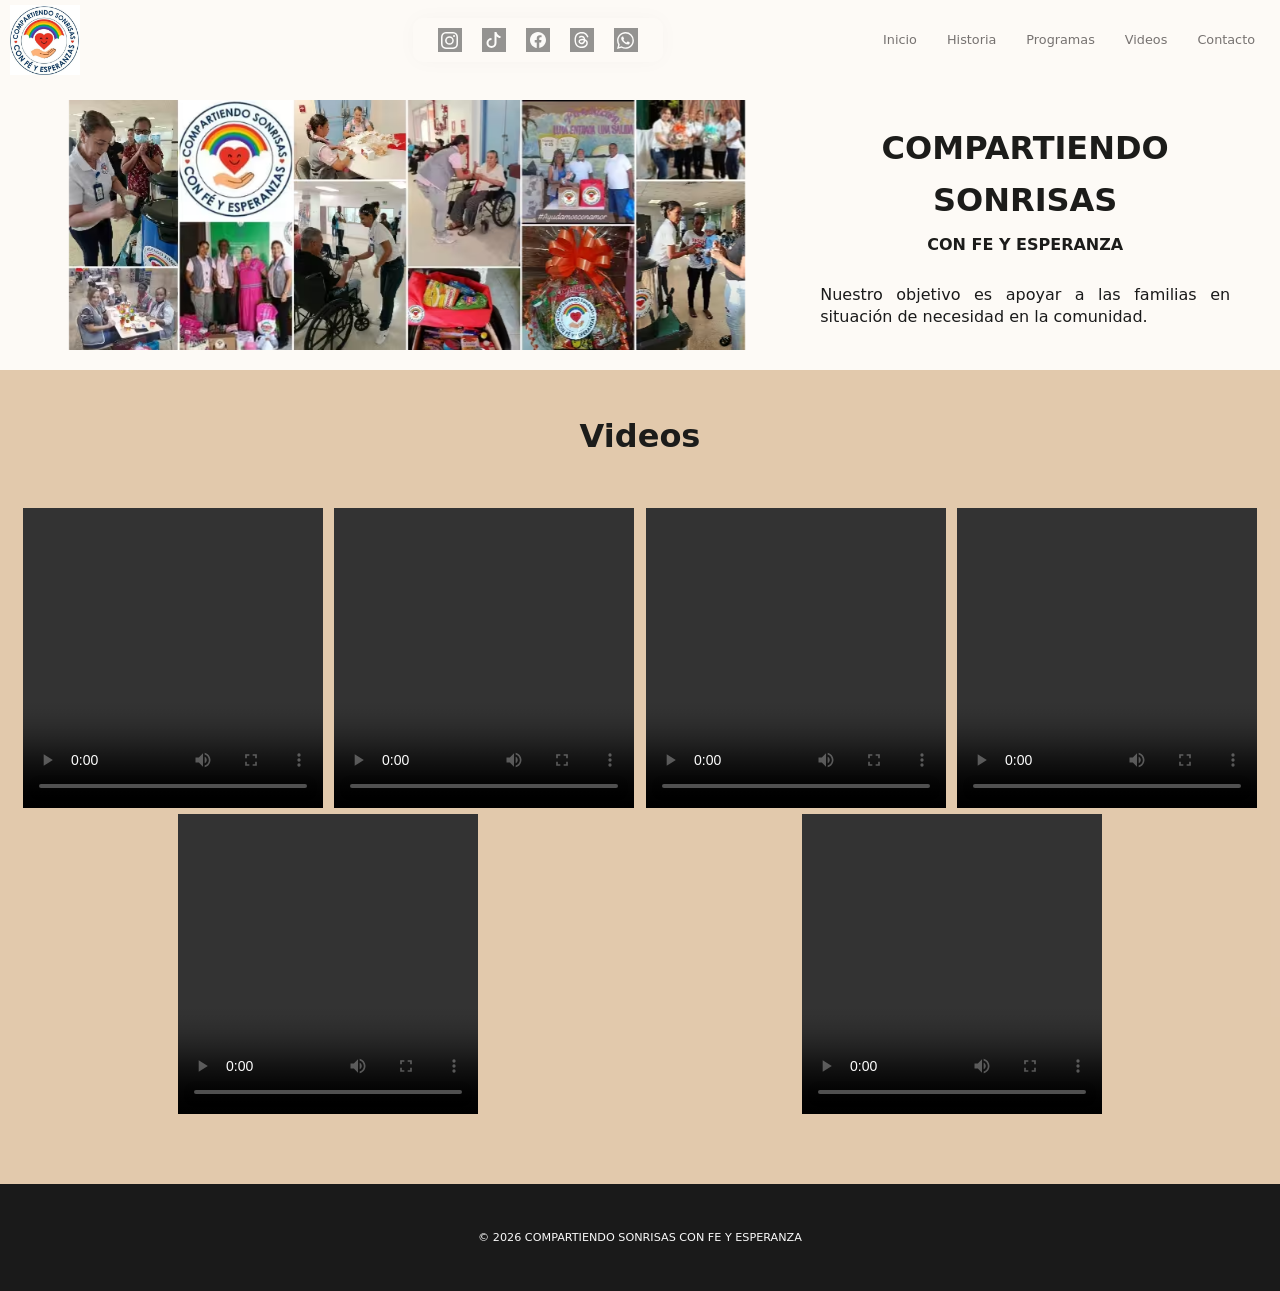
<file: pages/video.html>
<!DOCTYPE html>
<html>
<head>
	<meta charset="utf-8">
	<meta name="viewport" content="width=device-width, initial-scale=1">
	<title>Videos | COMPARTIENDO SONRISAS</title>

	<script type="application/ld+json">
        {
            "@context": "https://schema.org",
            "@type": "VideoObject",
            "@id": "https://compartiendo-sonrisas.desarrolladorweb.blog/#video",
            "name": "Centro de Rehabilitación de la Columna Vertebral",
            "description": "Centro de Rehabilitación de la Columna Vertebral en Panamá. Especializados en descompresión espinal no quirúrgica con equipo DRX9000 para el tratamiento de hernias de disco, enfermedad degenerativa de disco, ciática, cervicalgia, escoliosis y radiculopatías. WhatsApp: +507-66164253",
            "thumbnailUrl": [
              "https://compartiendo-sonrisas.desarrolladorweb.blog/public/img/logo.jpg",
              "https://compartiendo-sonrisas.desarrolladorweb.blog/public/img/main.avif",
              "https://compartiendo-sonrisas.desarrolladorweb.blog/public/img/646454457_122123658471082145_5059191120632262630_n_.avif"
             ],
            "contentUrl": "https://compartiendo-sonrisas.desarrolladorweb.blog/public/video/VID-20260412-WA0035.mp4",
            "embedUrl": "https://compartiendo-sonrisas.desarrolladorweb.blog/pages/video.html",
            "uploadDate": "2026-03-03T08:00:00-05:00",
            "duration": "PT15S",
            "expires": "2027-12-05T08:00:00-05:00"
           }
    </script>

    <meta name="title" content="Videos | COMPARTIENDO SONRISAS CON FE Y ESPERANZA" >
		<meta name="description" content="Compartiendo Sonrisas con nuestra comunidad, una iniciativa que apoya a familias en situación de necesidad en la comunidad. Conoce nuestro trabajo y súmate." />
		<meta property="og:title" content="Videos | Compartiendo Sonrisas con Fe y Esperanza" />
		<meta property="og:description" content="Compartiendo Sonrisas con nuestra comunidad, una iniciativa que apoya a familias en situación de necesidad en la comunidad. Conoce nuestro trabajo y súmate." />

	<link rel="stylesheet" type="text/css" href="../public/css/nav.css">

	<link rel="stylesheet" type="text/css" href="../public/css/video.css">

	<script type="text/javascript" src="../public/scripts/nav.js" defer></script>

	<!-- <script type="text/javascript" src="public/scripts/cookies.js" defer></script> -->

	<script type="text/javascript" src="../public/scripts/views.js" defer></script>

	<script type="text/javascript" src="../public/scripts/video.js" defer></script>


	<link rel="canonical" href="https://compartiendo-sonrisas.desarrolladorweb.blog/pages/video.html">

</head>
<body>
	<header>
		<nav class="navbar">
			<div class="logo">
				<!-- <span>LOGO</span> -->
			</div>
			<div class="collapse navbar-collapse">
				<ul class="nav-bar">
					<li class="nav-item">
						<a class="nav-link active" href="../index.html"> Inicio </a>
					</li>
					<!-- <li class="nav-item showQS"><a class="nav-link" href="#about"> ¿Quiénes Somos? </a></li> -->
					<li class="nav-item">
						<a class="nav-link" href="../index.html#history"> Historia </a>
					</li>		
					<li class="nav-item">
						<a class="nav-link" href="../index.html#program"> Programas </a>
					</li>
					<li class="nav-item">
						<a class="nav-link" href="#"> Videos </a>
					</li>
					<li class="nav-item">
						<a class="nav-link" href="./contacto.html#form"> Contacto </a>
					</li>
				</ul>
			</div>
			<button class="btn-menu" title="menu"></button>
		</nav>

		<div class="first-content">
			<h1 class="title-mobile">COMPARTIENDO SONRISAS 
					<span>CON FE Y ESPERANZA</span>
			</h1>
			<picture>
				<img src="../public/img/main.avif" alt="COMPARTIENDO SONRISAS">
			</picture>
			<!-- <video autoplay>
				<source src="./public/video/main.mp4" type="video/mp4">
			</video> -->

			<div class="title">
				<h1>COMPARTIENDO SONRISAS 
					<span>CON FE Y ESPERANZA</span>
				</h1>
				<p>Nuestro objetivo es apoyar a las familias en situación de necesidad en la comunidad.</p>
			</div>
		</div>
	</header>
	<main>
		<h2>Videos</h2>
		<div id="video">
			<!-- <video>
				<source src="" type="">
			</video> -->
		</div>
	</main>

	<footer>

		<div class="card-social">
		  <a href="https://instagram.com/compartiendosonrisas29" target="_blank" class="socialContainer containerOne">
		    <svg class="socialSvg instagramSvg" viewBox="0 0 16 16"> <path d="M8 0C5.829 0 5.556.01 4.703.048 3.85.088 3.269.222 2.76.42a3.917 3.917 0 0 0-1.417.923A3.927 3.927 0 0 0 .42 2.76C.222 3.268.087 3.85.048 4.7.01 5.555 0 5.827 0 8.001c0 2.172.01 2.444.048 3.297.04.852.174 1.433.372 1.942.205.526.478.972.923 1.417.444.445.89.719 1.416.923.51.198 1.09.333 1.942.372C5.555 15.99 5.827 16 8 16s2.444-.01 3.298-.048c.851-.04 1.434-.174 1.943-.372a3.916 3.916 0 0 0 1.416-.923c.445-.445.718-.891.923-1.417.197-.509.332-1.09.372-1.942C15.99 10.445 16 10.173 16 8s-.01-2.445-.048-3.299c-.04-.851-.175-1.433-.372-1.941a3.926 3.926 0 0 0-.923-1.417A3.911 3.911 0 0 0 13.24.42c-.51-.198-1.092-.333-1.943-.372C10.443.01 10.172 0 7.998 0h.003zm-.717 1.442h.718c2.136 0 2.389.007 3.232.046.78.035 1.204.166 1.486.275.373.145.64.319.92.599.28.28.453.546.598.92.11.281.24.705.275 1.485.039.843.047 1.096.047 3.231s-.008 2.389-.047 3.232c-.035.78-.166 1.203-.275 1.485a2.47 2.47 0 0 1-.599.919c-.28.28-.546.453-.92.598-.28.11-.704.24-1.485.276-.843.038-1.096.047-3.232.047s-2.39-.009-3.233-.047c-.78-.036-1.203-.166-1.485-.276a2.478 2.478 0 0 1-.92-.598 2.48 2.48 0 0 1-.6-.92c-.109-.281-.24-.705-.275-1.485-.038-.843-.046-1.096-.046-3.233 0-2.136.008-2.388.046-3.231.036-.78.166-1.204.276-1.486.145-.373.319-.64.599-.92.28-.28.546-.453.92-.598.282-.11.705-.24 1.485-.276.738-.034 1.024-.044 2.515-.045v.002zm4.988 1.328a.96.96 0 1 0 0 1.92.96.96 0 0 0 0-1.92zm-4.27 1.122a4.109 4.109 0 1 0 0 8.217 4.109 4.109 0 0 0 0-8.217zm0 1.441a2.667 2.667 0 1 1 0 5.334 2.667 2.667 0 0 1 0-5.334z"></path> </svg>
		  </a>
		  
		  <a href="https://www.tiktok.com/@compartiendo.sonr5" target="_blank" class="socialContainer containerTwo">
		    <svg xmlns="http://www.w3.org/2000/svg" width="16" height="16" fill="#fafafa" class="socialSvg bi bi-tiktok" viewBox="0 0 16 16">
			  <path d="M9 0h1.98c.144.715.54 1.617 1.235 2.512C12.895 3.389 13.797 4 15 4v2c-1.753 0-3.07-.814-4-1.829V11a5 5 0 1 1-5-5v2a3 3 0 1 0 3 3z"/>
			</svg>
		   </a>

		   <a href="https://www.facebook.com/people/Compartiendo-Sonrisas-Ampudia/pfbid02hKB7UkJoADkLt3C9UBY9sQr3TLZcrtAbQcBfCPFKQh1a2uAmHcL1jmY6x9bHp9JSl/" target="_blank" class="socialContainer containerTwo">
		    <svg xmlns="http://www.w3.org/2000/svg" width="16" height="16" fill="#fafafa" class="bi bi-facebook" viewBox="0 0 16 16">
			  <path d="M16 8.049c0-4.446-3.582-8.05-8-8.05C3.58 0-.002 3.603-.002 8.05c0 4.017 2.926 7.347 6.75 7.951v-5.625h-2.03V8.05H6.75V6.275c0-2.017 1.195-3.131 3.022-3.131.876 0 1.791.157 1.791.157v1.98h-1.009c-.993 0-1.303.621-1.303 1.258v1.51h2.218l-.354 2.326H9.25V16c3.824-.604 6.75-3.934 6.75-7.951"/>
			</svg>
		   </a>
		    
		  <a href="https://www.threads.com/@compartiendosonrisas29" target="_blank" class="socialContainer containerThree">
		    <svg xmlns="http://www.w3.org/2000/svg" width="16" height="16" fill="#fafafa" class="socialSvg bi bi-threads" viewBox="0 0 16 16">
			  <path d="M6.321 6.016c-.27-.18-1.166-.802-1.166-.802.756-1.081 1.753-1.502 3.132-1.502.975 0 1.803.327 2.394.948s.928 1.509 1.005 2.644q.492.207.905.484c1.109.745 1.719 1.86 1.719 3.137 0 2.716-2.226 5.075-6.256 5.075C4.594 16 1 13.987 1 7.994 1 2.034 4.482 0 8.044 0 9.69 0 13.55.243 15 5.036l-1.36.353C12.516 1.974 10.163 1.43 8.006 1.43c-3.565 0-5.582 2.171-5.582 6.79 0 4.143 2.254 6.343 5.63 6.343 2.777 0 4.847-1.443 4.847-3.556 0-1.438-1.208-2.127-1.27-2.127-.236 1.234-.868 3.31-3.644 3.31-1.618 0-3.013-1.118-3.013-2.582 0-2.09 1.984-2.847 3.55-2.847.586 0 1.294.04 1.663.114 0-.637-.54-1.728-1.9-1.728-1.25 0-1.566.405-1.967.868ZM8.716 8.19c-2.04 0-2.304.87-2.304 1.416 0 .878 1.043 1.168 1.6 1.168 1.02 0 2.067-.282 2.232-2.423a6.2 6.2 0 0 0-1.528-.161"/>
			</svg>
		  </a>
		  
		  <a href="https://wa.me/50769937543" target="_blank" class="socialContainer containerFour">
		    <svg class="socialSvg whatsappSvg" viewBox="0 0 16 16"> <path d="M13.601 2.326A7.854 7.854 0 0 0 7.994 0C3.627 0 .068 3.558.064 7.926c0 1.399.366 2.76 1.057 3.965L0 16l4.204-1.102a7.933 7.933 0 0 0 3.79.965h.004c4.368 0 7.926-3.558 7.93-7.93A7.898 7.898 0 0 0 13.6 2.326zM7.994 14.521a6.573 6.573 0 0 1-3.356-.92l-.24-.144-2.494.654.666-2.433-.156-.251a6.56 6.56 0 0 1-1.007-3.505c0-3.626 2.957-6.584 6.591-6.584a6.56 6.56 0 0 1 4.66 1.931 6.557 6.557 0 0 1 1.928 4.66c-.004 3.639-2.961 6.592-6.592 6.592zm3.615-4.934c-.197-.099-1.17-.578-1.353-.646-.182-.065-.315-.099-.445.099-.133.197-.513.646-.627.775-.114.133-.232.148-.43.05-.197-.1-.836-.308-1.592-.985-.59-.525-.985-1.175-1.103-1.372-.114-.198-.011-.304.088-.403.087-.088.197-.232.296-.346.1-.114.133-.198.198-.33.065-.134.034-.248-.015-.347-.05-.099-.445-1.076-.612-1.47-.16-.389-.323-.335-.445-.34-.114-.007-.247-.007-.38-.007a.729.729 0 0 0-.529.247c-.182.198-.691.677-.691 1.654 0 .977.71 1.916.81 2.049.098.133 1.394 2.132 3.383 2.992.47.205.84.326 1.129.418.475.152.904.129 1.246.08.38-.058 1.171-.48 1.338-.943.164-.464.164-.86.114-.943-.049-.084-.182-.133-.38-.232z"></path> </svg>
		  </a>
		</div>

		<div class="footer-rights">
			<p>© <span class="date"></span> <a href="#" target="_blank"> COMPARTIENDO SONRISAS CON FE Y ESPERANZA </a> </p>
		</div>
	</footer>
</body>
</html>
</file>
<file: public/css/nav.css>
:root {
  /*--color: #E1E1E1;*/
  /*--sub-color: hsla(0, 10%, 10%, 0.4);*/
  --parraf: hsl(0, 0%, 40%);
  --parraf: hsl(0, 0%, 10%);
  --sun:      #F2A93B;
      --sun-lt:   #FEF3E2;
      --terra:    #C0533A;
      --green:    #3A7D5A;
      --green-lt: #EBF4EE;
      --sky:      #EAF3F8;
      --ink:      #1C1C1A;
      --warm:     #4A3728;
      --muted:    #7A6E65;
      --divider:  #E8E2DA;
      --cream:    #FDFAF6;
      --white:    #FFFFFF;

      --serif: 'Playfair Display', Georgia, serif;
      --sans:  'Nunito', system-ui, sans-serif;

      --r-sm: 8px;
      --r-md: 16px;
      --r-lg: 24px;
      --r-xl: 40px;
  /*--color: #B6E693;
  --sub-color: #9BE69B;
  --transparent-color: #B6E69399;
  --transparent-sub-color: #9BE69B99;*/
  /*--color: #4e69e6;
  --sub-color: #9ba8e6;
  --transparent-color: #4e69e699;
  --transparent-sub-color: #9ba8e699;*/
  --color: #F0120C;
  --sub-color: #F08E54;
  --transparent-color: #F0120C99;
  /*--transparent-sub-color: #F08E5459;*/
  --transparent-sub-color: #b06E2459;
}

*, *::before, *::after { 
  box-sizing: border-box; 
  margin: 0; 
  padding: 0; 
}

html { scroll-behavior: smooth; }

body {
  font-family: var(--sans);
      background: var(--cream);
      color: var(--ink);
      line-height: 1.65;
      font-size: 16px;
      overflow-x: hidden;
}

h1 {
  text-align: center;
  margin-bottom: 25px;
}

h2 {
  text-align: center;
  font-size: clamp(26px, 5vw, 32px);
  margin-bottom: 15px;
}

h3 {
  text-align: center;
}

p {   
  
  max-width: 75ch;
  width: fit-content;
  margin: 0 auto;
  margin-block: 1lh;
  text-align: justify;
  /*text-wrap: balance;*/
  hyphenate-limit-chars: 7;
  hyphens: auto;
  text-wrap: wrap;
  line-height: 1.4;
  padding: 20px;
  /*border: 1px solid;*/
}

a {
  text-decoration: none;
  color: hsla(0, 10%, 10%, .6);
  transition: color .2s ease-in;
  &:hover {
    color: hsla(0, 10%, 10%, .9);
  }
}

@keyframes fadein-left-to-right{
  from {
    opacity: 0;
    transform: translateX(-210px);
  } to {
    opacity: 1;
    transform: translateX(0);
  }
}

@keyframes fadein-right-to-left{
  from {
    opacity: 0;
    transform: translateX(210px);
  } to {
    opacity: 1;
    transform: translateX(0);
  }
}

nav, section, header {
  /*padding: 0 30px;*/
  max-width: 1800px;
  margin: 0 auto;
}

section:nth-child(even) {
  background: var(--transparent-sub-color);
}

button {
  border: none;
  padding: 7px 15px;
  border-radius: 10px;
  cursor: pointer;
  &:hover {
    scale: 1.05;  
  }
  &:active {
    scale: 0.92;
  }
}

/* ── HERO ── */
    .hero {
      position: relative;
      min-height: 80vh;
      display: grid;
      place-items: center;
      overflow: hidden;
      background: var(--warm);
    }

    .hero-bg {
      position: absolute;
      inset: 0;
      background-image: url('../img/main.avif');
      background-size: contain;
      background-repeat: repeat-y;
        /*background-position: center 30%;*/
      opacity: 0.35;
    }

    .hero-overlay {
      position: absolute;
      inset: 0;
      background: linear-gradient(
        to bottom,
        rgba(28,20,15,0.3) 0%,
        rgba(28,20,15,0.65) 60%,
        rgba(28,20,15,0.92) 100%
      );
    }

    .hero-content {
      position: relative;
      z-index: 2;
      text-align: center;
      padding: clamp(4rem, 10vw, 8rem) clamp(1.5rem, 5vw, 3rem);
      max-width: 800px;
      display: flex;
      flex-direction: column;
      align-items: center;
      gap: 1.75rem;
    }

    .hero-badge {
      display: inline-flex;
      align-items: center;
      gap: 0.5rem;
      background: rgba(242,169,59,0.18);
      border: 1px solid rgba(242,169,59,0.4);
      color: var(--sun);
      font-size: 0.78rem;
      font-weight: 700;
      letter-spacing: 0.12em;
      text-transform: uppercase;
      padding: 0.4rem 1rem;
      border-radius: 50px;
    }

    .hero-title {
      font-family: var(--serif);
      font-size: clamp(2.6rem, 6vw, 4.5rem);
      line-height: 1.1;
      color: var(--white);
      font-weight: 900;
    }

    .hero-title em {
      font-style: italic;
      color: var(--sun);
    }

    .hero-sub {
      font-size: 1.1rem;
      color: rgba(255,255,255,0.75);
      max-width: 52ch;
      line-height: 1.7;
    }

    .hero-actions {
      display: flex;
      gap: 1rem;
      flex-wrap: wrap;
      justify-content: center;
      margin-top: 0.5rem;
    }

    .btn-primary {
      display: inline-flex;
      align-items: center;
      gap: 0.5rem;
      background: var(--sun);
      color: var(--warm);
      padding: 0.9rem 2rem;
      border-radius: 50px;
      font-size: 0.95rem;
      font-weight: 700;
      text-decoration: none;
      transition: background 0.2s, transform 0.15s;
    }

    .btn-primary:hover { background: #e09828; transform: translateY(-2px); }

    .btn-ghost {
      display: inline-flex;
      align-items: center;
      gap: 0.5rem;
      background: rgba(255,255,255,0.1);
      border: 1px solid rgba(255,255,255,0.25);
      color: var(--white);
      padding: 0.9rem 2rem;
      border-radius: 50px;
      font-size: 0.95rem;
      font-weight: 600;
      text-decoration: none;
      transition: background 0.2s;
    }

    .btn-ghost:hover { background: rgba(255,255,255,0.18); }

    .hero-scroll {
      position: absolute;
      bottom: 2rem;
      left: 50%;
      transform: translateX(-50%);
      z-index: 2;
      color: rgba(255,255,255,0.4);
      font-size: 0.72rem;
      font-weight: 600;
      letter-spacing: 0.12em;
      text-transform: uppercase;
      display: flex;
      flex-direction: column;
      align-items: center;
      gap: 0.4rem;
    }

    .hero-scroll::after {
      content: '';
      display: block;
      width: 1px;
      height: 40px;
      background: linear-gradient(to bottom, rgba(255,255,255,0.4), transparent);
    }

.logo {
  background: url("../img/logo.jpg") center / contain no-repeat;
  /*background: url("/img/fundation/logo.jpg") center / contain no-repeat;*/
  width: 70px;
  height: 70px;
  padding: 20px;
}

.navbar {
  display: flex;
  justify-content: space-between;
  font-size: 0.8rem;
  align-items: center;
  margin: 5px 10px;
}

.nav-bar {
  display: flex;
  justify-self: flex-end;
  list-style: none;

  .nav-item {
    padding: 7px 15px;
  }
}

/* From Uiverse.io by kennyotsu-monochromia */ 
.container {
  width: 100%;
  /*min-height: 100dvh;*/
  height: auto;
  padding: 30px 0;
  /*background-color: #F3F3F3;*/
  /*background: linear-gradient(0deg, transparent 24%, var(--color) 25%, var(--color) 26%, transparent 27%,transparent 74%, var(--color) 75%, var(--color) 76%, transparent 77%,transparent),*/
      /*linear-gradient(90deg, transparent 24%, var(--color) 25%, var(--color) 26%, transparent 27%,transparent 74%, var(--color) 75%, var(--color) 76%, transparent 77%,transparent);*/
  /*background-size: 55px 55px;*/
  place-content: center;
  /*border: 1px solid;*/

  /*background-color: #e5e5f7;
  opacity: 0.8;
  background: radial-gradient(circle, transparent 20%, #e5e5f7 20%, #e5e5f7 80%, transparent 80%, transparent), radial-gradient(circle, transparent 20%, #e5e5f7 20%, #e5e5f7 80%, transparent 80%, transparent) 25px 25px, linear-gradient(#444cf7 2px, transparent 2px) 0 -1px, linear-gradient(90deg, #444cf7 2px, #e5e5f7 2px) -1px 0;
  background-size: 50px 50px, 50px 50px, 25px 25px, 25px 25px;*/
}

.parraf {
  color: var(--parraf);
}

.first-content {
  display: flex;
  /*position: relative;*/
  margin: auto;
  padding: 20px 0;
  height: 100%;
  /*padding-top: 0;*/
  /*align-items: baseline;*/
  /*border: 1px solid;*/
  place-content: center;
  /*place-items: flex-end;*/
  place-items: center;
  gap: 1em;
  overflow: hidden;
  /*justify-self: center;*/
  /*align-self: center;*/
  /*border: 1px solid;*/
  /*margin: auto;*/
  picture {
    flex: .6;
    /*border: 1px solid;*/
    width: 100%;
    height: 250px;
    img {
      display: block;
      width: 100%;
      height: 100%;
      object-fit: contain;
      /*border-radius: 10px;*/
      /*border-radius: 45% 10% 45% 10%;*/
      /*border-radius: 10% 20%;*/
    }
    animation: fadein-left-to-right 4s forwards;
  }
}

.title {
  display: flex;
  flex: 0.4;
    flex-direction: column;
    min-width: 350px;
    max-width: 450px;
    padding: 10px 10px 10px 30px;
    justify-content: center;
    /*border: 1px solid;*/
  /*text-indent: auto;*/
  div {
    text-align: left;
    /*line-height: 1.1;*/
    font-size: 28px;
    
  }

  span {
      display: block;
      margin-top: 5px;
      font-size: 16px;
    }

  p {
    color: var(--parraf);
    margin: 0;
    padding: 0;
    /*text-justify: distribute;*/
    /*text-align: center;*/
  }
  animation: fadein-right-to-left 4s forwards;
}

.title-mobile {
  display: none;
  span { 
    font-size:16px;
    color: var(--parraf); 
  }
}
/*SOCIAL WEBS*/

/* From Uiverse.io by vinodjangid07 */ 
.card-social {
  width: fit-content;
  height: fit-content;
  background-color: none;
  /*background-color: rgb(238, 238, 238);*/
  /*background-color: #fafafa;*/
  display: flex;
  position: absolute;
  flex-direction: row;
  align-items: center;
  justify-content: center;
  opacity: 0.5;
  padding: 10px 25px;
  gap: 20px;
  box-shadow: 0px 0px 20px rgba(0, 0, 0, 0.055);
  border-radius: 10px;
  top: 40px;
  left: 42%;
  transform: translate(-50%, -50%);
  transition: opacity .4s ease-in;
  &:hover {
    opacity: 1;
  }
}

/* for all social containers*/
.socialContainer {
  width: 24px;
  height: 24px;
  background-color: rgb(44, 44, 44);
  display: flex;
  align-items: center;
  justify-content: center;
  overflow: hidden;
  transition-duration: .3s;
}
/* instagram*/
.containerOne:hover {
  background-color: #d62976;
  transition-duration: .3s;
}
/* twitter*/
.containerTwo:hover {
  background-color: #00acee;
  transition-duration: .3s;
}
/* linkdin*/
.containerThree:hover {
  background-color: #0072b1;
  transition-duration: .3s;
}
/* Whatsapp*/
.containerFour:hover {
  background-color: #128C7E;
  transition-duration: .3s;
}

.socialContainer:active {
  transform: scale(0.9);
  transition-duration: .3s;
}

.socialSvg {
  width: 17px;
}

.socialSvg path {
  fill: rgb(255, 255, 255);
}

.socialContainer:hover .socialSvg {
  animation: slide-in-top 0.3s both;
}

@keyframes slide-in-top {
  0% {
    transform: translateY(-50px);
    opacity: 0;
  }

  100% {
    transform: translateY(0);
    opacity: 1;
  }
}

/*SOCIAL WEBS*/

.footer-rights {
  display: flex;
  text-align: center;
  color: #fafafa;
  background-color: var(--parraf);
  height: fit-content;
  align-items: flex-end;
  font-size: .7rem;
  /*text-transform: lowercase;*/
  padding: 10px 0;
  a {
    color: inherit;
  }
}

.btn-menu {
  display: none;
}

@media (width <= 768px) {

  .nav-bar {
    /*display: grid;
    flex-direction: column;
    place-content: center;*/
    display: none; 
    flex-direction: column;
    text-align: right;
    position: fixed;
    z-index: 6000;
    width: 40vw;
    height: 40vh;
    top: 10%;
    right: 0;
    background-color: #fafafaea;
    /*place-content: center;*/
    padding: 40px 20px 0 0;
    border-radius: 20px 0 0 20px;

  } 

  .nav-item {
    border-bottom: 2px solid transparent;
    margin-bottom: 20px;
    /*padding: 30px 0;*/
    transition: all .3s ease-in;
    &:hover {
      border-bottom: 2px solid #2b2b2b;
      /*padding-bottom: 4px;  */
      /*display: inline-block;  */
      /*text-decoration-thickness: 2px; */
      /*text-underline-offset: 4px; */
    }
  }

  .container {
    /*width: 100%;*/
    min-height: 70dvh;
    place-content: start;
  }


  .first-content {
    /*display: flex;*/
    flex-direction: column;
    overflow: hidden;
    width: auto;
    height: auto;
    margin: 15px auto;
    /*padding: 30px 0;*/
  }

  .first-content picture {
    flex: none;
    width: 100%;
    /*max-height: 500px;*/
    height: fit-content;
    /*border: 1px solids;*/
    img {
      display: block;
      width: 100%;
      height: 100%;
    }
  }


  .title h1{
    display: none;
    /*margin-bottom: 0;*/
    span {
      display: flex;
    }
  }

  .title-mobile {
    display: block;
    margin-bottom: 0;
    font-size: 26px;
    span {
      margin-top: 10px;
      display: block;
    }
  }

  .btn-menu {
    display: block;
    position: fixed;     
    background: url('../svg/menu.svg') center center / contain no-repeat;
    /*background: url('/svg/menu.svg') center center / contain no-repeat;*/
    border: none;
    cursor: pointer;        
    width: 32px;
    height: 32px;
    top: 10px;
    right: 10px;
    /*padding: 6px 3px;*/
    margin: 15px;
    z-index: 6000;        
    transition: all .05s ease-in-out;
    /*justify-self: flex-end;*/
    /*align-self: anchor-center;*/
    background-color: #fafaface;
  }

  .btn-menu:hover {
    filter: drop-shadow(1px 1px 1px #243fa8c8);
    /*transform: scale(1.05);*/
  }

  .btn-menu:active {
    background-color: var(--backgroundtransparent);
    transform: scale(0.95);
  }

  .show {
    display: flex;
    opacity: 1;
    height: 100dvh;
    transition: all .4s ease-in;
    @starting-style {
      opacity: 0;
      height: 0;
      translate: 0 -80px;
    }
  }

}
</file>
<file: public/css/main.css>
@keyframes fadeIn {
        from {opacity: 0;}
        to {opacity: 1;}
    }
  @keyframes slideIn {
      from {transform: translateY(-50px); opacity: 0;}
      to {transform: translateY(0); opacity: 1;}
  }
#main {
  /*height: 350px;*/
  position: relative;
}

#history {
  padding-top: 70px;
}


.card-container {
  display: flex;
  position: absolute;
  gap: 1em;
  justify-content: center;
  margin: 10px auto;
  width: 100%;
  /*bottom: 0;*/
  /*left: 0;*/
  top: 100%;
  left: 50%;
  transform: translate(-50%, -50%);
  /*transform: translateY(111px);*/
}

/* From Uiverse.io by alexruix */ 
.card {
 width: 120px;
 height: 44px;
 border-radius: 10px;
 background: #f5f5f5;
 position: relative;
 padding: 0.5rem 1.3rem;
 border: 2px solid var(--sub-color);
 transition: 0.5s ease-out;
 /*overflow: visible;*/
}

.card-details {
 color: black;
 height: 100%;
 gap: .5em;
 display: grid;
 place-content: center;
}

.card-button {
 transform: translate(-50%, 125%);
 width: 60%;
 border-radius: 1rem;
 border: none;
 /*background-color: #008bf8;*/
 background-color: var(--sub-color);
 color: #fff;
 /*font-size: 1rem;*/
 padding: .5rem 1rem;
 position: absolute;
 left: 50%;
 bottom: 0;
 opacity: 0;
 transition: 0.3s ease-out;
 a {
  color: inherit;
 }
}
/*Hover*/
.card:hover {
 border-color: var(--sub-color);
 box-shadow: 0 4px 18px 0 rgba(0, 0, 0, 0.25);
}

.card:hover .card-button {
 transform: translate(-50%, 50%);
 opacity: 1;
}

/*.text-body {*/
 /*color: rgb(134, 134, 134);*/
 /*color: var(--parraf);*/
/*}*/


/*Text*/
.text-title {
 font-size: .7rem;
 /*font-weight: bold;*/
 padding: 0;
}


.mision-vision {
  display: flex;
  margin: 40px auto;
  /*border: 1px solid;*/
  /*article {*/
    /*display: flex;*/
    /*flex-direction: column;*/
  justify-content: center;
  align-items: baseline;

  article {
    display: flex;
    flex-direction: column;
    /*border: 1px solid;*/
    border-radius: 10px;
    max-width: 350px;
    max-height: 500px;
    margin: 20px auto;
    align-items: center;
    /*overflow: hidden;*/
    /*justify-content: center;*/
  }
    /*margin: 0 auto;*/
  p {
    /*display: flex;*/
    /*justify-content: center;*/
    padding: 0 20px;
    width: 80%;
    border:2px solid var(--sub-color);
    border-radius: 10px;
    padding: 20px;
    /*text-align: center;*/
    max-height: 250px;
    overflow-x: scroll;
    scrollbar-width: none;
    /*padding-left: auto;*/
    /*text-align: center;*/
  }
  /*}*/
}

/* ── SECTION ── */
    .section {
      padding: clamp(4rem, 8vw, 6rem) clamp(1.5rem, 5vw, 4rem);
      max-width: 1160px;
      margin: 0 auto;
    }

    .section-tag {
      display: inline-flex;
      align-items: center;
      gap: 0.5rem;
      font-size: 0.72rem;
      font-weight: 700;
      color: var(--terra);
      letter-spacing: 0.14em;
      text-transform: uppercase;
      margin-bottom: 0.75rem;
    }

    .section-tag::before {
      content: '';
      display: block;
      width: 20px;
      height: 2px;
      background: var(--sun);
    }

    .section-title {
      font-family: var(--serif);
      font-size: clamp(2rem, 3.5vw, 3rem);
      line-height: 1.15;
      color: var(--warm);
      margin-bottom: 1rem;
    }

    .section-lead {
      font-size: 1.05rem;
      color: var(--muted);
      max-width: 58ch;
      line-height: 1.75;
    }

    /* ── HISTORIA ── */
    .historia-layout {
      display: grid;
      grid-template-columns: 1fr 1fr;
      gap: 5rem;
      align-items: center;
    }

    .historia-img-wrap {
      position: relative;
    }

    .historia-img-wrap img {
      width: 100%;
      aspect-ratio: 4/5;
      object-fit: cover;
      border-radius: var(--r-lg);
      display: block;
    }

    .historia-date-tag {
      position: absolute;
      top: 1.5rem;
      right: -1.5rem;
      background: var(--white);
      border-radius: var(--r-md);
      padding: 1rem 1.25rem;
      box-shadow: 0 4px 24px rgba(0,0,0,0.1);
      text-align: center;
    }

    .historia-date-tag .day {
      font-family: var(--serif);
      font-size: 2rem;
      font-weight: 900;
      color: var(--sun);
      line-height: 1;
    }

    .historia-date-tag .month {
      font-size: 0.7rem;
      font-weight: 700;
      color: var(--muted);
      letter-spacing: 0.1em;
      text-transform: uppercase;
    }

    .historia-content {
      padding-top: 1rem;
    }

    .cards-mision {
      display: grid;
      grid-template-columns: 1fr 1fr;
      gap: 1rem;
      margin-top: 2rem;
    }

    .card-mv {
      background: var(--white);
      border: 1px solid var(--divider);
      border-radius: var(--r-md);
      padding: 1.5rem;
    }

    .card-mv-icon {
      font-size: 1.5rem;
      margin-bottom: 0.75rem;
      display: block;
    }

    .card-mv-title {
      font-family: var(--serif);
      font-size: 1.1rem;
      color: var(--warm);
      margin-bottom: 0.5rem;
    }

    .card-mv p {
      font-size: 0.875rem;
      color: var(--muted);
      line-height: 1.65;
    }



#program {
  display: flex;
  flex-direction: column;
  align-items: center;
  justify-content: space-evenly;
  margin: 0 auto;
  min-height: fit-content;
  width: 100%;
  height: auto;
  overflow: hidden;
  /*border: 1px solid;*/
  gap: .3em;
  padding: 40px 10px;
  .program-content {
    display: flex;
    align-items: start;
    gap: 0.8em;
    width: 100%;
    justify-content: space-around;
    margin: 0 auto;
    /*padding: 0 2em;*/
  }
}

.program-text {
  /*display: flex;*/
  /*padding: 10px;*/
  /*flex:1;*/
  /*flex-grow: .2;*/
  /*border: 1px solid;*/
  /*border: 1px solid green;*/
  /*margin: 0 auto 30px auto;*/
  min-width: 250px;
  h2 {
    margin-bottom: 40px;
  }
  p {
    padding: 0;
    padding-left: 25px;
    max-width: 350px;
    margin: 25px auto;
    /*border: 1px solid;*/
  }
}

.program-list {
  color: var(--parraf);
  /*margin: 0 auto;*/
  /*justify-self: center;*/
  /*text-align: center;*/
  /*list-style: upper-latin;*/
  /*list-style: none;*/
  /*padding: 0 10px;*/
  /*padding-left: 25px;*/
  /*margin: 0 auto;*/
  padding-left: 40px;
  /*width: 100%;*/
  max-width: 350px;
  margin: 0 auto;
  /*border: 1px solid;*/
  li {
    /*width: 210px;*/
    margin: 5px 0;
    /*margin: 0 auto;*/
  }
}

.images-container {
  display: flex;
  flex-direction: column;
  position: relative;
  /*border: 1px solid;*/
  /*flex-grow: .7;*/
  /*flex: 2;*/
}

.images-content {
  position: relative;
}
.images-content h3{
  margin: 15px auto;
  
  /*border: 1px solid red;*/
  /*padding: 1em;*/
}

.carousel-inner {
  /*display: block;*/
  position: relative;
  /*display: flex;*/
  /*display: flex;*/
  /*width: 400px;*/
  /*overflow-y: scroll;*/
  /*flex: 1;*/
  /*flex-grow: .8;*/
  /*width: 95vw;*/
  /*height: auto;*/
  /*height: calc(100% - 271px);*/
  max-width: 600px;
  /*width: 55vw;*/
  height: 311px;
  scrollbar-width: none;
  overflow-x: auto;
  scroll-snap-type: x mandatory;
  overscroll-behavior-x: contain;
  scroll-behavior: smooth;
  /*border: 1px solid;*/
  margin: 0 auto;
  place-content: center;

  .new-div {
    display: flex;
    position: relative;
    gap: 4px;
    height: auto;
    /*width: 100vw;*/
    /*max-width: 400px;*/
    align-items: center;
    margin: 20px auto;
    /*border: 1px solid grey;*/
    /*overflow: hidden;*/

    article {
      display: flex;
      flex-direction: column;
      scroll-snap-align: center;
      scroll-snap-stop: always;
      /*width: 500px;*/
      /*border: 1px solid;*/
      height: 100%;
      /*border: 1px solid yellow;*/
      border-radius: 10px;
      background-color: #fafafa;
      /*overflow-x: hidden;*/
    }  
  }

  &::scroll-button(*) {
    aspect-ratio: 1;
    border-radius: 20%;
    border: 1px solid #999;
    top: 50%;
    gap: 6px;
  }

  &::scroll-button(*):not(:disabled):is(:hover, :active) {
    opacity: .8;
  }

  &::scroll-button(*):not(:disabled):active {
    scale: 90%;
  }

  &::scroll-button(left) {
    content: "◀" / "Scroll Left"; 
    position: absolute;
    left: 10px;
  }

  &::scroll-button(right) {
    content: "▶" / "Scroll Right";
    position: absolute;
    right: 10px;
  }
}

/*.new-div article:not(:first-child) {
  display: none;
}*/

.galeria {
  margin: 0 auto;
  padding-top: 0;
  p {
    margin: 0 auto;
    padding-top: inherit;
    max-width: 500px;
  }
}

.images {
  /*display: flex;
  flex-direction: row;
  flex-wrap: no-wrap;
  justify-content: center;
  gap: .5em;
  flex: .5;*/

  display: flex;
  /*position: relative;*/
  flex-direction: row;
    /*position: absolute;*/
    gap: 4px;
    height: auto;
    width: 600px;
    height: 230px;
    align-items: center;
    /*border: 1px solid red;*/
    overflow: hidden;
    justify-content: space-evenly;
  picture {
    display: inline-block;
    width: 100%;
    height: 100%;
    /*margin: 0 80px;*/
    /*border: 1px solid orange;*/
    cursor: pointer;

    img {
      /*display: block;
      width: 100%;
      height: 100%;*/
      display: block;
        width: 100%;
        height: 100%;
        /*border-radius: 10px;*/
        object-fit: fill;
    }
  }
}

/* ── PROGRAMAS ── */
    .programas-bg {
      background: var(--green);
      padding: clamp(4rem, 8vw, 6rem) clamp(1.5rem, 5vw, 4rem);
    }

    .programas-inner {
      max-width: 1160px;
      margin: 0 auto;
    }

    .programas-inner .section-tag { color: rgba(255,255,255,0.6); }
    .programas-inner .section-tag::before { background: var(--sun); }
    .programas-inner .section-title { color: var(--white); }
    .programas-inner .section-lead { color: rgba(255,255,255,0.7); }

    .programs-grid {
      display: grid;
      grid-template-columns: repeat(3, 1fr);
      gap: 1.25rem;
      margin-top: 3rem;
    }

    .program-card {
      background: rgba(255,255,255,0.08);
      border: 1px solid rgba(255,255,255,0.12);
      border-radius: var(--r-lg);
      padding: 2rem;
      display: flex;
      flex-direction: column;
      gap: 1rem;
      transition: background 0.2s;
    }

    .program-card:hover { background: rgba(255,255,255,0.14); }

    .program-icon {
      width: 52px;
      height: 52px;
      background: var(--sun);
      border-radius: var(--r-md);
      display: flex;
      align-items: center;
      justify-content: center;
      font-size: 1.5rem;
    }

    .program-name {
      font-family: var(--serif);
      font-size: 1.2rem;
      color: var(--white);
      font-weight: 700;
    }

    .program-desc {
      font-size: 0.875rem;
      color: rgba(255,255,255,0.65);
      line-height: 1.65;
    }

    /* ── FOOTER ── */
    footer {
      background: var(--ink);
      color: rgba(255,255,255,0.4);
      padding: 3rem clamp(1.5rem, 5vw, 4rem) 2rem;
    }

    .footer-inner {
      max-width: 1160px;
      margin: 0 auto;
      display: grid;
      grid-template-columns: 2fr 1fr 1fr;
      gap: 3rem;
      padding-bottom: 2rem;
      border-bottom: 1px solid rgba(255,255,255,0.08);
    }

    .footer-brand p {
      font-size: 0.875rem;
      color: rgba(255,255,255,0.45);
      line-height: 1.7;
      margin-top: 0.75rem;
      max-width: 36ch;
    }

    .footer-brand-name {
      font-family: var(--serif);
      font-size: 1.1rem;
      color: var(--white);
      display: flex;
      align-items: center;
      gap: 0.6rem;
    }

    .footer-col h4 {
      font-size: 0.75rem;
      font-weight: 700;
      letter-spacing: 0.1em;
      text-transform: uppercase;
      color: rgba(255,255,255,0.35);
      margin-bottom: 1rem;
    }

    .footer-col ul {
      list-style: none;
      display: flex;
      flex-direction: column;
      gap: 0.6rem;
    }

    .footer-col ul a {
      font-size: 0.875rem;
      color: rgba(255,255,255,0.55);
      text-decoration: none;
      transition: color 0.2s;
    }

    .footer-col ul a:hover { color: var(--white); }

    .footer-bottom {
      max-width: 1160px;
      margin: 1.5rem auto 0;
      display: flex;
      justify-content: space-between;
      align-items: center;
      flex-wrap: wrap;
      gap: 0.5rem;
      font-size: 0.78rem;
    }

/* The Modal (background) */
    .modal {
        display: none;
        position: fixed;
        z-index: 1000;
        left: 0;
        top: 0;
        width: 100%;
        height: 100%;
        padding: 50px;
        overflow: hidden;
        /*background-color: rgba(240, 240, 240, 0.5);*/
        animation: fadeIn 0.3s ease;
    }

    /* Modal Content Box */
    .modal picture {
      display: block;
        background-color: #ffffffea;
        margin: 10% auto;
        padding: 20px;
        border-radius: 8px;
        width: 90vw;
        height: 70vh;
        /*max-width: 500px;*/
        box-shadow: 0 5px 15px rgba(0,0,0,0.3);
        animation: slideIn 0.3s ease;
        img {
          display: block;
          width: 100%;
          height: 100%;
          object-fit: contain;
        }
    }

    /* Close Button */
    .close {
        color: #2b2b2b;
        float: right;
        font-size: 18px;
        font-weight: bold;
        cursor: pointer;
        padding: 5px;
        border: 3px solid #fafafa;
        border-radius: 50%;
        margin: 30px 40px 0 0;
    }
    .close:hover {
        color: #000;
    }

.show {
  display: block;
}

@media (width <= 768px) {

  .title div {
    display: none;
  }

  .card-social {
    left: 58%;
  }

  .card-container {
    flex-direction: row;
    flex-wrap: wrap;
    justify-content: center;
    top: 97%;
  }

  .card {
    margin: 0 auto;
  }

  .mision-vision {
    flex-direction: column;
  } 

  .carousel-inner {
    width: 100%;
    .new-div {
      width:100%;
        article {
          width:100%;

        }
    }
  }

  .images {
    width: 100vw;
    margin: 0;
    padding: 0;
  }

  #program .program-content {
    display: flex;
    flex-direction: column;
    width: 100%;
    overflow: hidden;
  }

  .program-text {
    min-width: 100%;
    p {
      padding: 0;

    }
        /*width: 100vw;*/
  }

  .program-list {
    padding-left: 20px;
    /*min-width: 100%;*/
  }

  .modal {
    padding: 30px 0;
  }

  .modal picture {
    width: 100%;
    height: auto;
  }

  .images-container {
    width: 100%;
  }


  /*.images-content {*/
    /*display: flex;
    flex-wrap: wrap;
    justify-content: center;
    gap: .5em;
    flex: .4;*/
    /*padding: 1em;*/

    /*picture {
      width: 100%;
      height: 75px;*/

      /*img {
        display: block;
        width: 100%;
        height: 100%;
      }*/    
    /*}*/
  }

/* ── RESPONSIVE ── */
    @media (max-width: 960px) {
      .historia-layout { grid-template-columns: 1fr; gap: 2.5rem; }
      .historia-img-wrap img { aspect-ratio: 16/9; }
      .historia-date-tag { right: 1rem; }
      .programs-grid { grid-template-columns: 1fr 1fr; }
      .ayudar-inner { grid-template-columns: 1fr; gap: 2.5rem; }
      .footer-inner { grid-template-columns: 1fr 1fr; }
    }

    @media (max-width: 640px) {
      .nav-links { display: none; }
      .impact-item { padding: 0.75rem 1.25rem; border-right: none; border-bottom: 1px solid rgba(28,20,15,0.1); }
      .impact-item:last-child { border-bottom: none; }
      .impact-strip { flex-direction: column; align-items: center; }
      .programs-grid { grid-template-columns: 1fr; }
      .gallery-mosaic { grid-template-columns: 1fr 1fr; }
      .gallery-mosaic .g-tall { grid-row: span 1; aspect-ratio: 1; }
      .gallery-mosaic .g-wide { grid-column: span 2; aspect-ratio: 16/9; }
      .cards-mision { grid-template-columns: 1fr; }
      .footer-inner { grid-template-columns: 1fr; gap: 2rem; }
    }

    @media (prefers-reduced-motion: reduce) {
      .gallery-mosaic img:hover, .btn-primary:hover, .btn-wa-warm:hover { transform: none; }
    }
</file>
<file: public/css/contacto.css>
main {
	margin: 30px auto;
}

input, textarea {
	border: none;
}

.card-body {
	display: grid;
	background: var(--transparent-sub-color);
	min-width: 300px;
	margin: 0 auto;
	place-content: center;
	border-radius: 20px;
	padding: 20px 5px;
}

#form {
	margin: 0 auto;
}
</file>
<file: public/css/video.css>
main {
	padding: 40px 10px;
	background-color: var(--transparent-sub-color);
}

video {
	width: 300px;
	height: 300px;
	margin: 0 auto;
	display: block;
}

.container {
	display: flex;
	flex-wrap: wrap;
	gap: 0.4em;
	max-width: 1800px;
	padding: 30px 10px;
}
</file>
